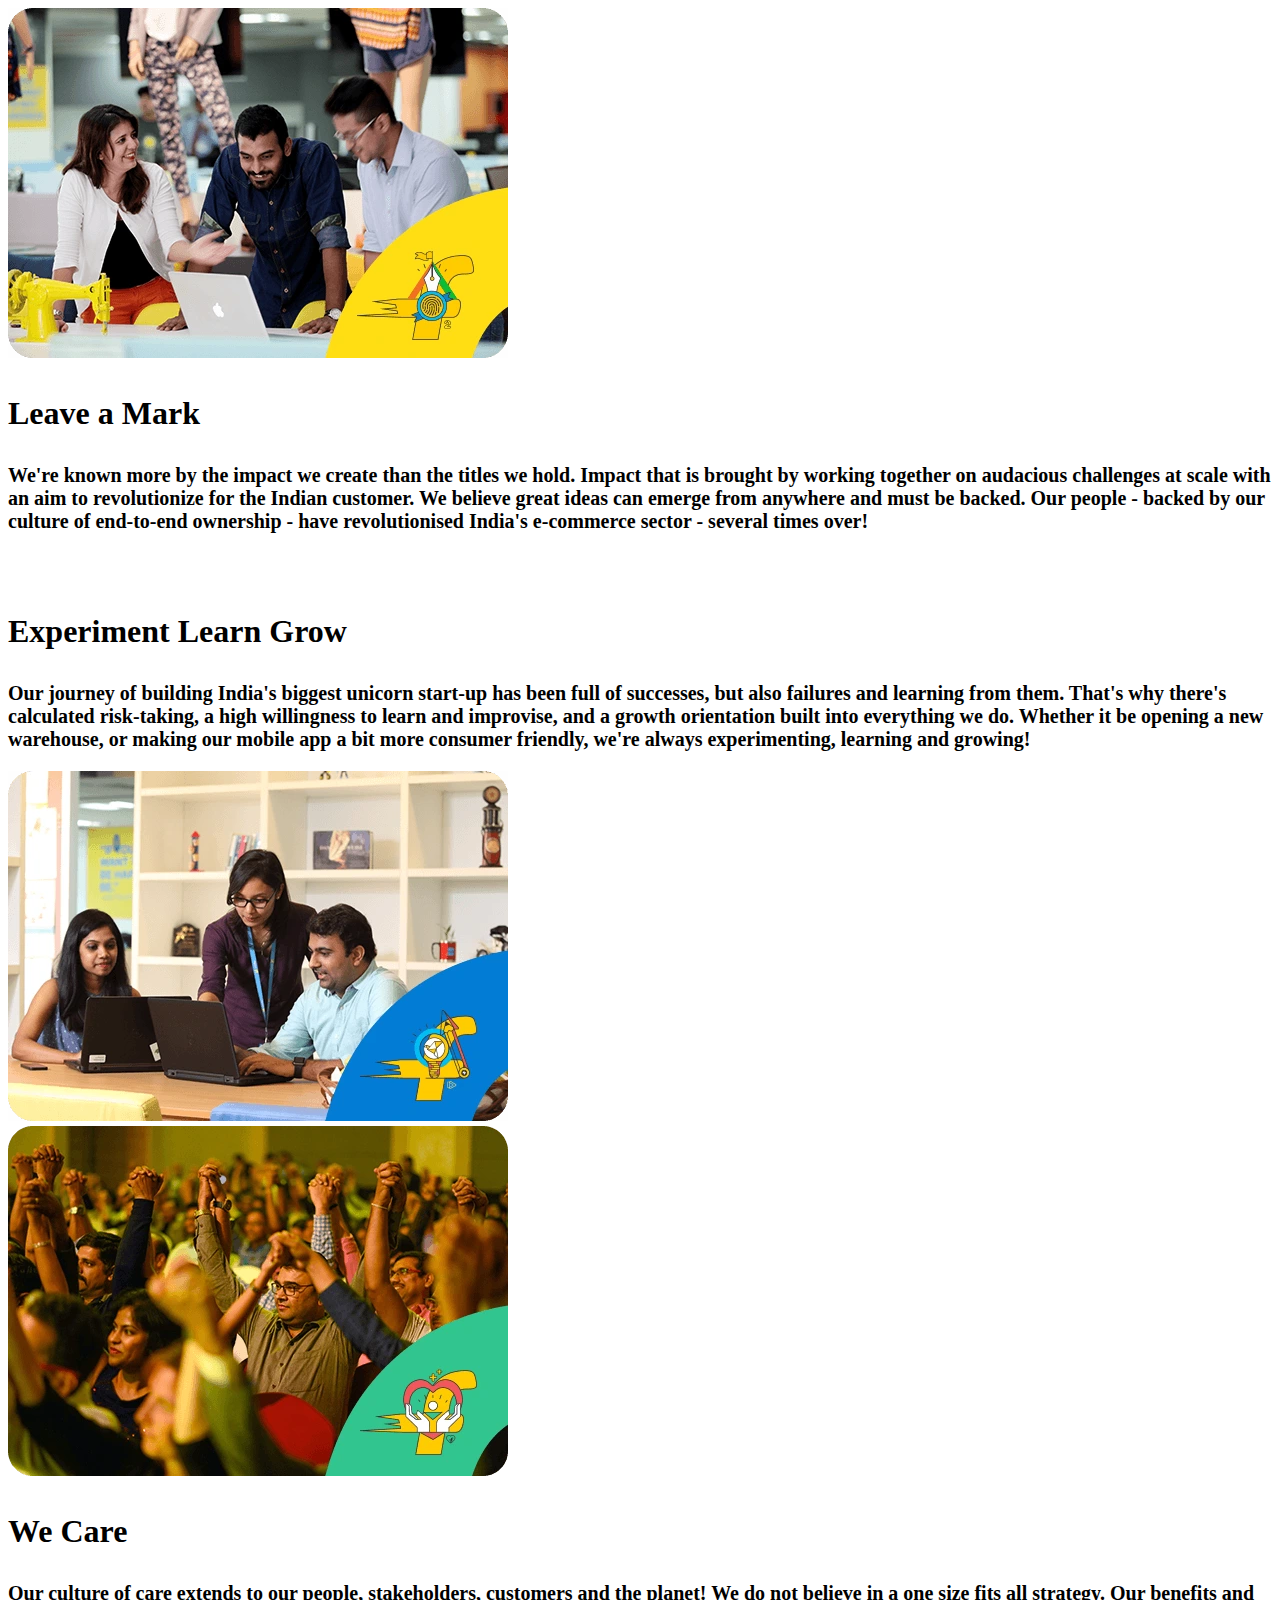
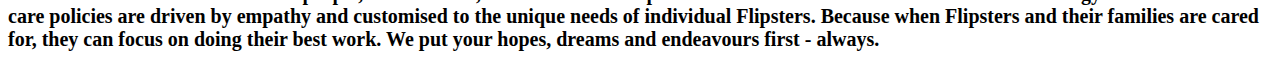
<file: about.html>
<!doctype html>
<html lang="en">

<head>
    <!-- Required meta tags -->
    <meta charset="utf-8">
    <meta name="viewport" content="width=device-width, initial-scale=1">

    <!-- Bootstrap CSS -->
    <link href="https://cdn.jsdelivr.net/npm/bootstrap@5.0.2/dist/css/bootstrap.min.css" rel="stylesheet"
        integrity="sha384-EVSTQN3/azprG1Anm3QDgpJLIm9Nao0Yz1ztcQTwFspd3yD65VohhpuuCOmLASjC" crossorigin="anonymous">
        <link rel="stylesheet" href="style.css">
    <title>About Page |</title>
</head>

<body>
    <div class="container">
        <div class="row my-5">
            <div class="col">
                <img src="img/about1.webp" alt="">
            </div>
            <div class="col-sm-6">
                <p class="aboutHead">Leave a Mark</p>
                <p class="mt-4 aboutText" style="font-weight: 800px;">We're known more by the impact we create
                    than the titles we hold. Impact that is brought by
                    working together on audacious challenges at scale
                    with an aim to revolutionize for the Indian customer.
                    We believe great ideas can emerge from anywhere
                    and must be backed. Our people - backed by our
                    culture of end-to-end ownership - have revolutionised
                    India's e-commerce sector - several times over!</p>
            </div>
            <div class="col-sm-1"></div>
        </div>

        <div class="row aboutRow2">
            <div class="col-sm-6">
                <p class="aboutHead">Experiment Learn Grow</p>
                <p class="mt-4 aboutText" style="font-weight: 800px;">Our journey of building India's biggest unicorn
                    start-up has been full of successes, but also failures
                    and learning from them. That's why there's calculated
                    risk-taking, a high willingness to learn and improvise,
                    and a growth orientation built into everything we do.
                    Whether it be opening a new warehouse, or making
                    our mobile app a bit more consumer friendly, we're
                    always experimenting, learning and growing!</p>
            </div>
            <div class="col">
                <img src="img/about2.webp" alt="">
            </div>
            <div class="col-sm-1"></div>
        </div>
        <div class="row my-5">
            <div class="col">
                <img src="img/about3.webp" alt="">
            </div>
            <div class="col-sm-6">
                <p class="aboutHead">We Care</p>
                <p class="mt-4 aboutText" style="font-weight: 800px;">Our culture of care extends to our people,
                    stakeholders, customers and the planet! We do not
                    believe in a one size fits all strategy. Our benefits and
                    care policies are driven by empathy and customised
                    to the unique needs of individual Flipsters. Because
                    when Flipsters and their families are cared for, they
                    can focus on doing their best work. We put your
                    hopes, dreams and endeavours first - always.
                </p>
            </div>
            <div class="col-sm-1"></div>
        </div>
    </div>



    <script src="https://cdn.jsdelivr.net/npm/bootstrap@5.0.2/dist/js/bootstrap.bundle.min.js"
        integrity="sha384-MrcW6ZMFYlzcLA8Nl+NtUVF0sA7MsXsP1UyJoMp4YLEuNSfAP+JcXn/tWtIaxVXM"
        crossorigin="anonymous"></script>

    <!-- Option 2: Separate Popper and Bootstrap JS -->
    <!--
    <script src="https://cdn.jsdelivr.net/npm/@popperjs/core@2.9.2/dist/umd/popper.min.js" integrity="sha384-IQsoLXl5PILFhosVNubq5LC7Qb9DXgDA9i+tQ8Zj3iwWAwPtgFTxbJ8NT4GN1R8p" crossorigin="anonymous"></script>
    <script src="https://cdn.jsdelivr.net/npm/bootstrap@5.0.2/dist/js/bootstrap.min.js" integrity="sha384-cVKIPhGWiC2Al4u+LWgxfKTRIcfu0JTxR+EQDz/bgldoEyl4H0zUF0QKbrJ0EcQF" crossorigin="anonymous"></script>
    -->
</body>

</html>
</file>
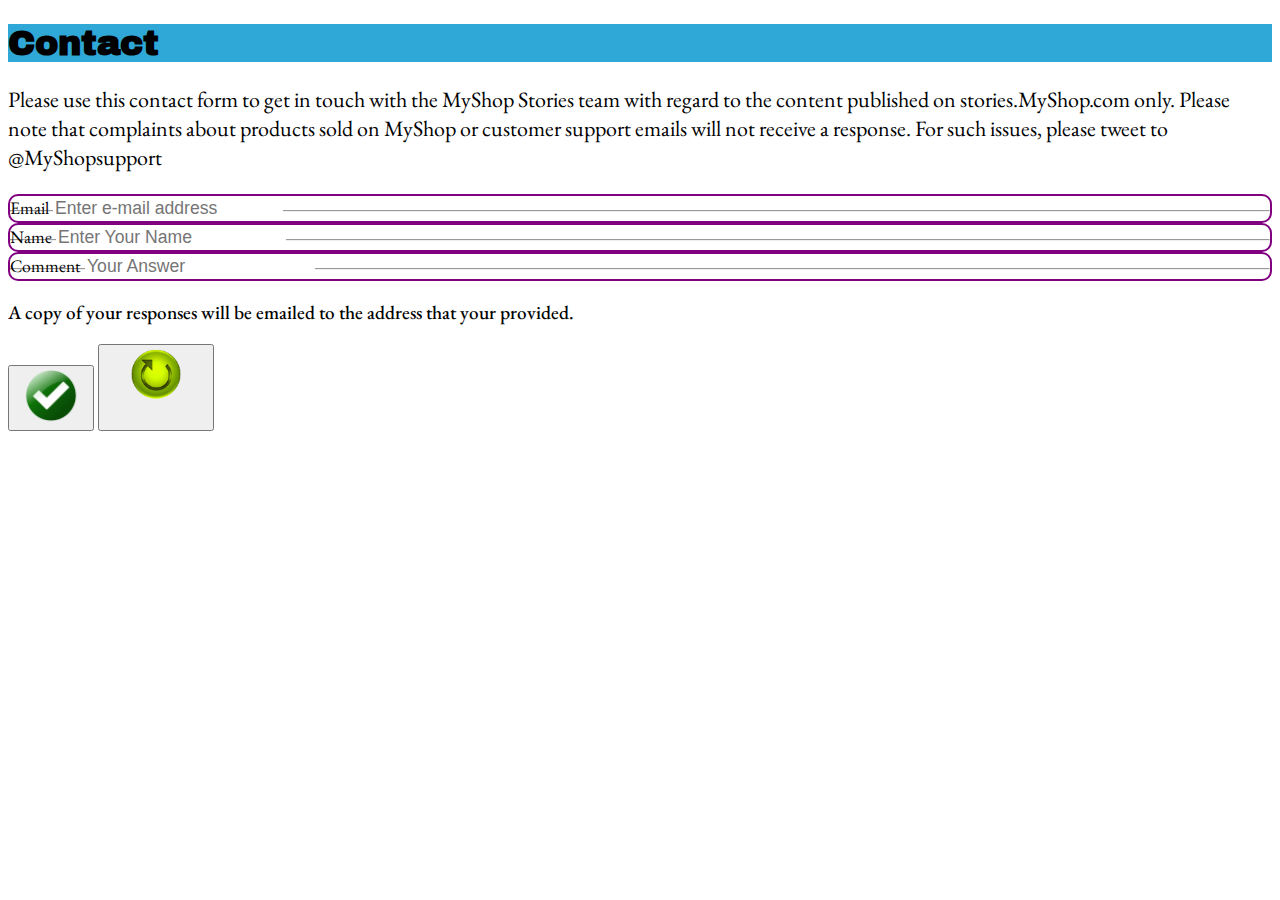
<file: contact.html>
<!doctype html>
<html lang="en">

<head>
    <!-- Required meta tags -->
    <meta charset="utf-8">
    <meta name="viewport" content="width=device-width, initial-scale=1">

    <!-- Bootstrap CSS -->
    <link href="https://cdn.jsdelivr.net/npm/bootstrap@5.0.2/dist/css/bootstrap.min.css" rel="stylesheet"
        integrity="sha384-EVSTQN3/azprG1Anm3QDgpJLIm9Nao0Yz1ztcQTwFspd3yD65VohhpuuCOmLASjC" crossorigin="anonymous">
    <link rel="stylesheet" href="style.css">
    <link
        href="https://fonts.googleapis.com/css2?family=Archivo+Black&family=Crete+Round&family=EB+Garamond&family=Frank+Ruhl+Libre:wght@300&family=Great+Vibes&family=Lobster&family=Niconne&family=Noto+Serif+Georgian:wght@600&family=Oleo+Script+Swash+Caps&family=Roboto+Slab&display=swap"
        rel="stylesheet">
    <title>Contact Page !</title>
</head>

<body>
    <div class="container-fluid">
        <div class="contactHead">
            <h1 class="p-4 text-center text-light">Contact</h1>
        </div>
        <div class="container">
            <p class="contactText">Please use this contact form to get in touch with the MyShop Stories team with
                regard to the content
                published on stories.MyShop.com only. Please note that complaints about products sold on MyShop or
                customer support emails will not receive a response. For such issues, please tweet to @MyShopsupport
            </p>
        </div>

        <div class="container">
            <div class="row">
                <!-- <div class="col-sm-3"></div> -->
                <!-- <div class="col-sm-6"> -->

                <form class="row g-3 needs-validation" novalidate>
                    <div class="col-sm-3"></div>
                    <div class="col-sm-6">
                        <div class="mb-3 p-4 formBox">
                            <label for="validationCustom02" class="form-label">Email</label>
                            <input type="email" class="form-control py-3 email_input" id="validationCustom02" value=""
                                required placeholder="Enter e-mail address" style="border: none;">
                            <hr style="margin-top: -10px;">
                            <!-- <div class="valid-feedback"></div> -->
                        </div>

                        <div class="mb-3 p-4 formBox">
                            <label for="validationCustom02" class="form-label">Name</label>
                            <input type="text" class="form-control py-3 email_input" id="validationCustom02" value=""
                                required placeholder="Enter Your Name" style="border: none;">
                            <hr style="margin-top: -10px;">
                            <!-- <div class="valid-feedback"></div> -->
                        </div>

                        <div class="mb-3 p-4 formBox">
                            <label for="validationCustom02" class="form-label">Comment</label>
                            <input type="text" class="form-control py-3 email_input" id="validationCustom02" value=""
                                required placeholder="Your Answer" style="border: none;">
                            <hr style="margin-top: -10px;">
                            <!-- <div class="valid-feedback"></div> -->
                        </div>

                        <p class="contactText2">A copy of your responses will be emailed to the address that your
                            provided.</p>
                        <button class="btn px-3 btnName" type="submit"><img src="img/submit.png" alt="" style="width: 70px; margin-top: 0px;" ></button>
                        <!-- <button class="btn btn-success px-3 btnName" type="submit">Submit</button> -->
                        <!-- <input class="btn btn-danger float-end px-4" type="reset" value="Reset"> -->
                        <button class="btn float-end px-3 btnName" type="reset"><img src="img/reset.png" alt="" style="width: 100px; margin-top: 0px;" ></button>
                    </div>
                </form>
                <!-- </div> -->
                <div class="col-sm-3"></div>
            </div>
        </div>


    </div>







    <br><br><br>

        <!-- Option 1: Bootstrap Bundle with Popper -->
        <script src="https://cdn.jsdelivr.net/npm/bootstrap@5.0.2/dist/js/bootstrap.bundle.min.js"
            integrity="sha384-MrcW6ZMFYlzcLA8Nl+NtUVF0sA7MsXsP1UyJoMp4YLEuNSfAP+JcXn/tWtIaxVXM"
            crossorigin="anonymous"></script>
            
        <!-- JavaScript Code of Form Validation -->
        <script>
            // Example starter JavaScript for disabling form submissions if there are invalid fields
            (function () {
                'use strict'

                // Fetch all the forms we want to apply custom Bootstrap validation styles to
                var forms = document.querySelectorAll('.needs-validation')

                // Loop over them and prevent submission
                Array.prototype.slice.call(forms)
                    .forEach(function (form) {
                        form.addEventListener('submit', function (event) {
                            if (!form.checkValidity()) {
                                event.preventDefault()
                                event.stopPropagation()
                            }

                            form.classList.add('was-validated')
                        }, false)
                    })
            })()
        </script>
</body>
</html>
</file>
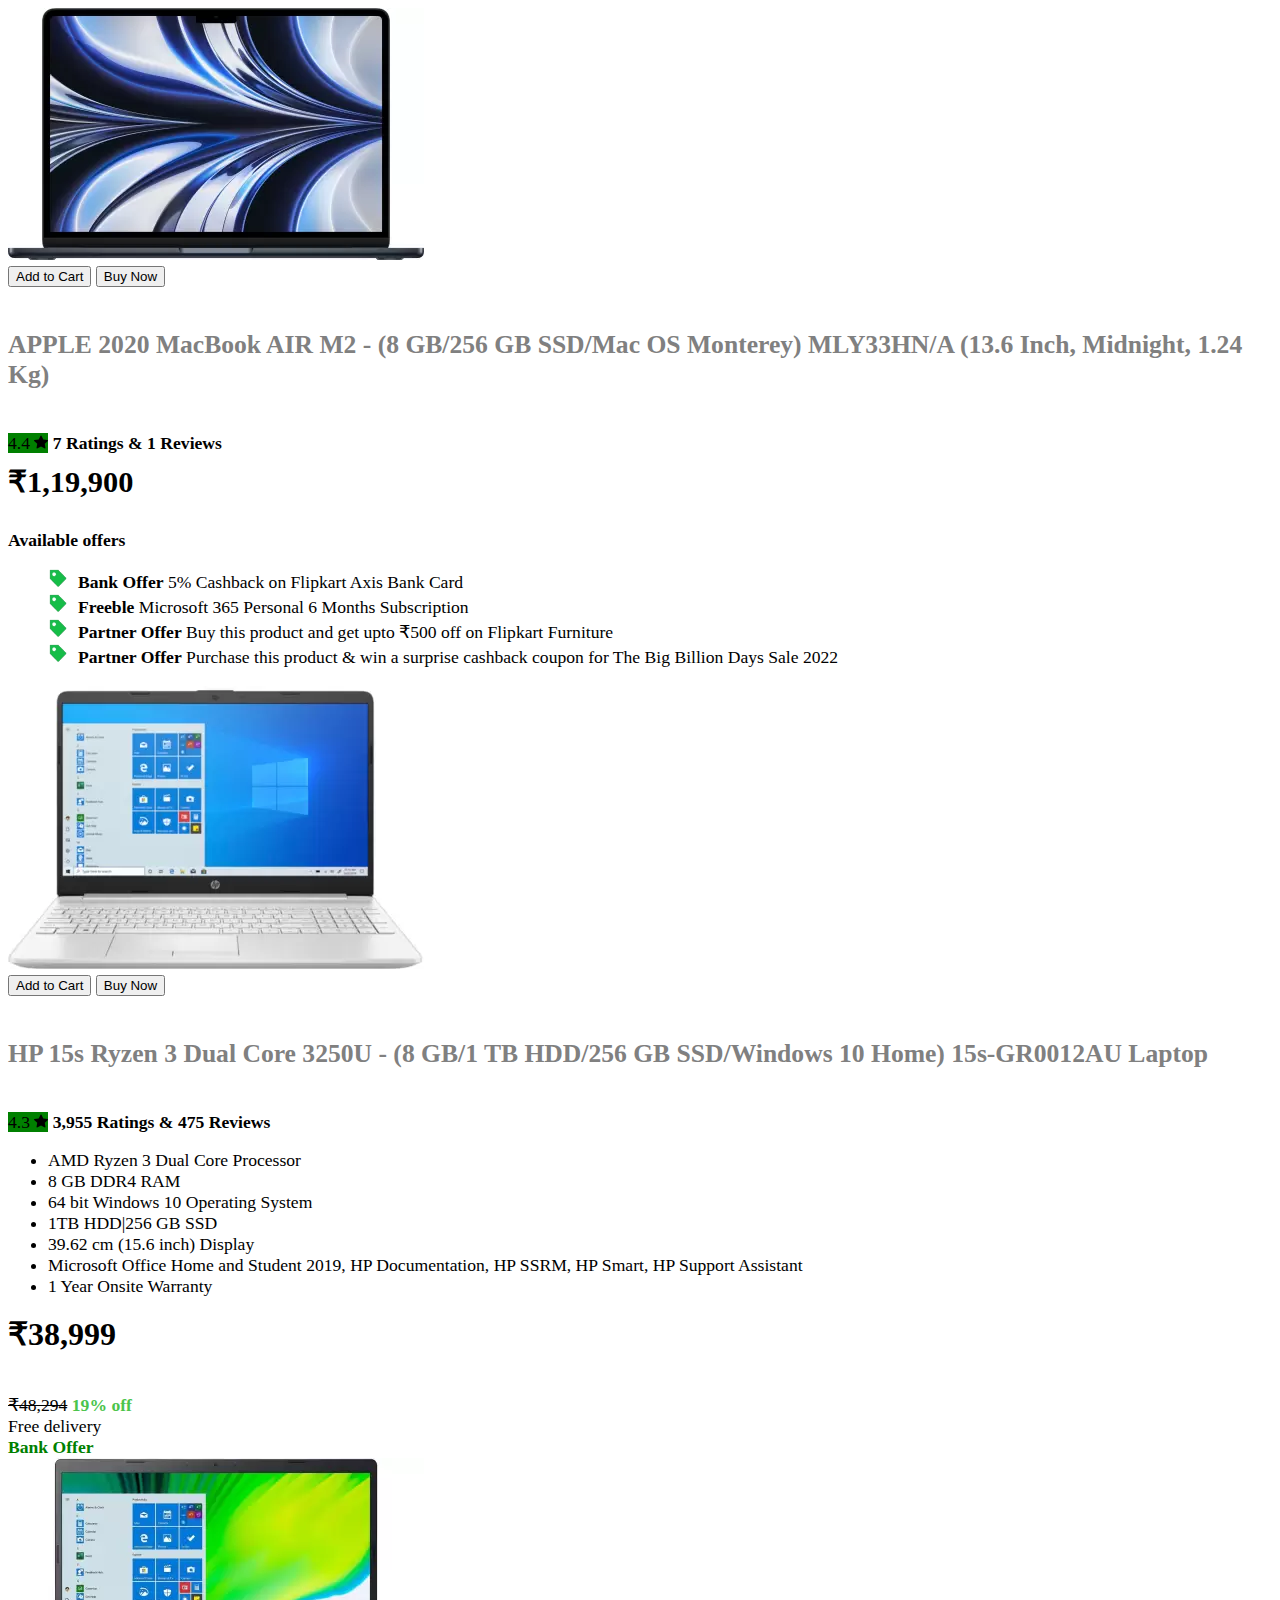
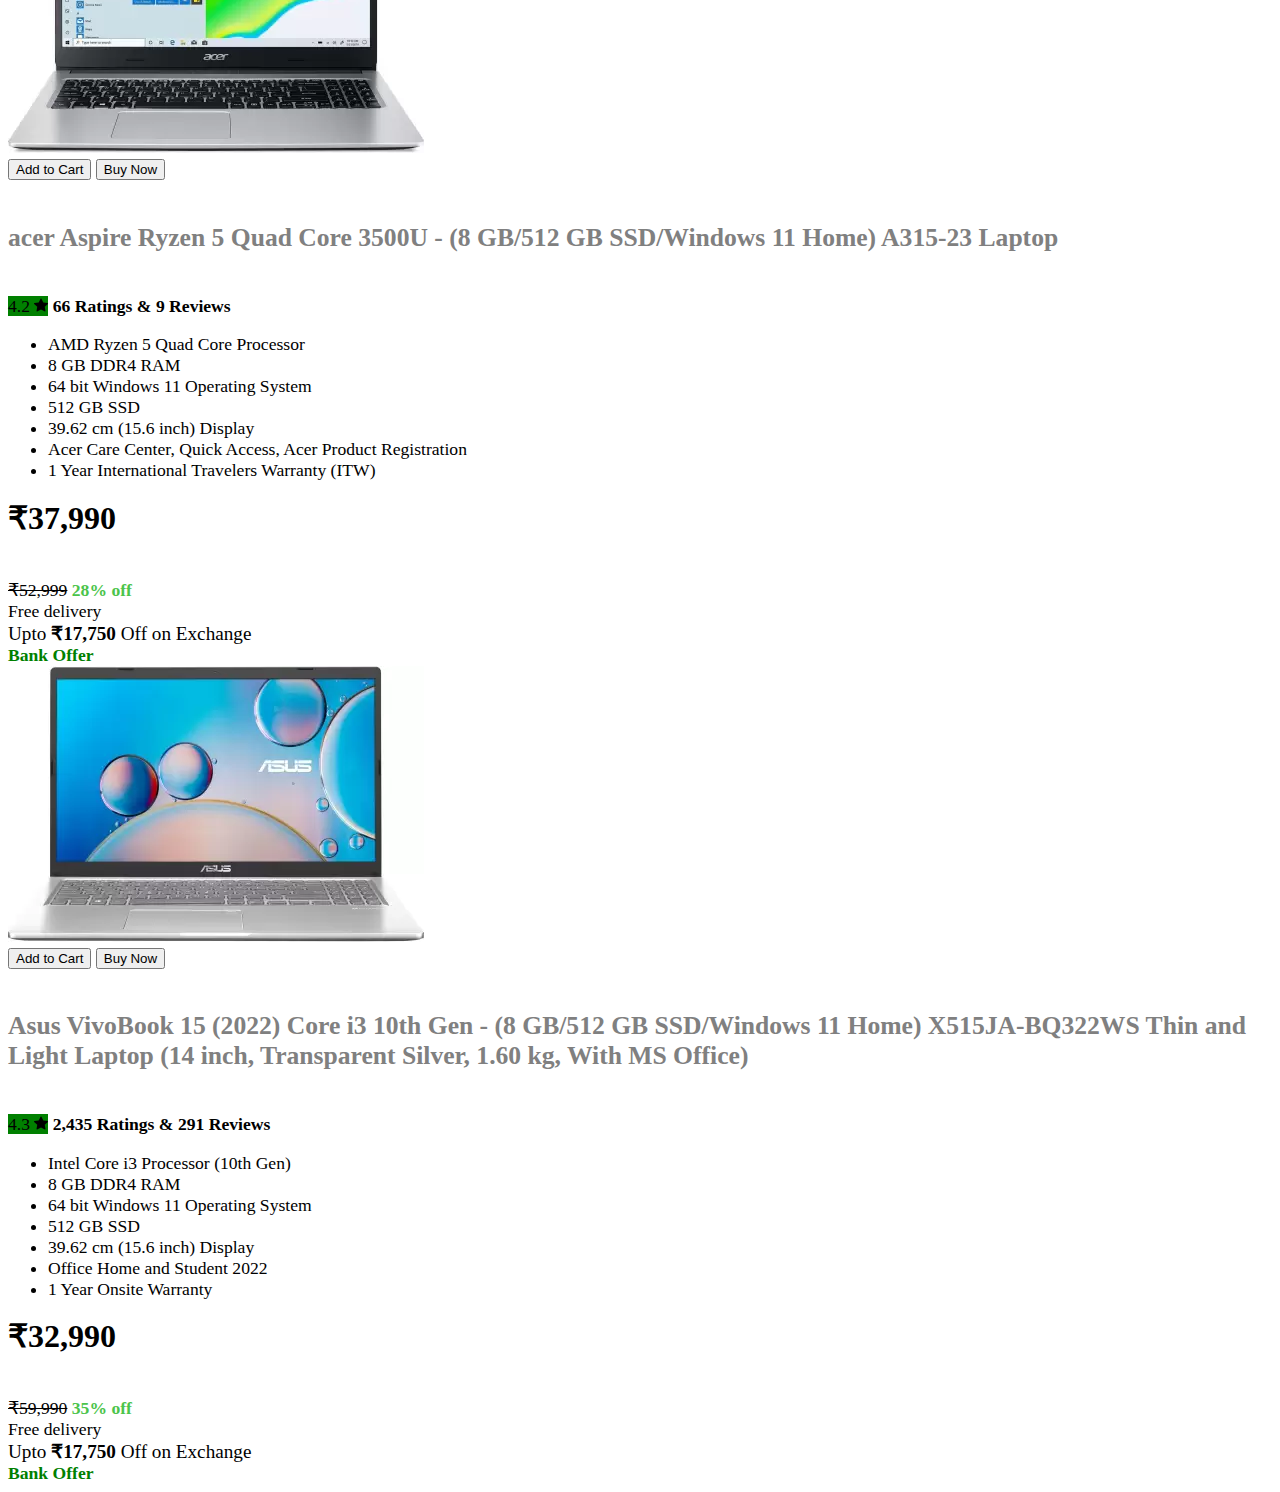
<file: laptop.html>
<!doctype html>
<html lang="en">
  <head>
    <!-- Required meta tags -->
    <meta charset="utf-8">
    <meta name="viewport" content="width=device-width, initial-scale=1">

    <!-- Bootstrap CSS -->
    <link href="https://cdn.jsdelivr.net/npm/bootstrap@5.0.2/dist/css/bootstrap.min.css" rel="stylesheet" integrity="sha384-EVSTQN3/azprG1Anm3QDgpJLIm9Nao0Yz1ztcQTwFspd3yD65VohhpuuCOmLASjC" crossorigin="anonymous">
    <link rel="stylesheet" href="style.css">
    <title>Laptop Price |</title>
  </head>
  <body>
    <div class="container py-5">
        <div class="row">
            <div class="col">
                <img src="img/laptop1.webp" alt="" class="img-fluid">
                <div class="">
                    <button type="button" class="btn btn-lg mt-5 me-1 fw-bold border border-warning border-2">Add to Cart</button>  
                    <button type="button" class="btn btn-warning btn-lg mt-5 fw-bold">Buy Now</button>
                </div>
            </div>
            <div class="col-sm-9">
                <h5 class="card-title text-primary py-1">APPLE 2020 MacBook AIR M2 - (8 GB/256 GB SSD/Mac OS Monterey) MLY33HN/A (13.6 Inch, Midnight, 1.24 Kg)</h5>
                <span style="background-color: green;" class="p-1 px-1 text-light fw-bold rounded-3">4.4 <svg xmlns="http://www.w3.org/2000/svg" width="14" height="14" fill="currentColor" class="bi bi-star-fill mb-1" viewBox="0 0 16 16">
                    <path d="M3.612 15.443c-.386.198-.824-.149-.746-.592l.83-4.73L.173 6.765c-.329-.314-.158-.888.283-.95l4.898-.696L7.538.792c.197-.39.73-.39.927 0l2.184 4.327 4.898.696c.441.062.612.636.282.95l-3.522 3.356.83 4.73c.078.443-.36.79-.746.592L8 13.187l-4.389 2.256z"/>
                </svg></span>
                <span class="px-2 text-muted"><b>7 Ratings & 1 Reviews</b></span><br>
                <p style="font-weight: bold; font-size: 1.9rem; margin-top: 10px; margin-right: 7px;">₹1,19,900 </p>               
                <p style="font-weight: bold;">Available offers</p>
                <ul class="mt-3" style="list-style-type: none;">
                    <li><img src="img/crt.webp" alt="" width="20px" class="py-1" style="margin-right: 10px;"><b>Bank Offer</b> 5% Cashback on Flipkart Axis Bank Card</li>
                    <li><img src="img/crt.webp" alt="" width="20px" class="py-1" style="margin-right: 10px;"><b>Freeble</b> Microsoft 365 Personal 6 Months Subscription</li>
                    <li><img src="img/crt.webp" alt="" width="20px" class="py-1" style="margin-right: 10px;"><b>Partner Offer</b> Buy this product and get upto ₹500 off on Flipkart Furniture</li>
                    <li><img src="img/crt.webp" alt="" width="20px" class="py-1" style="margin-right: 10px;"><b>Partner Offer</b> Purchase this product & win a surprise cashback coupon for The Big Billion Days Sale 2022</li>
                </ul>
            </div>
        </div>
    </div>

    <div class="container py-5">
        <div class="row">
            <div class="col">
                <img src="img/laptop2.webp" alt="" class="img-fluid">
                <div class="">
                    <button type="button" class="btn btn-lg mt-5 me-1 fw-bold border border-warning border-2">Add to Cart</button>  
                    <button type="button" class="btn btn-warning btn-lg mt-5 fw-bold">Buy Now</button>
                </div>
            </div>
            <div class="col-sm-6">
                <h5 class="card-title text-primary py-1">HP 15s Ryzen 3 Dual Core 3250U - (8 GB/1 TB HDD/256 GB SSD/Windows 10 Home) 15s-GR0012AU Laptop</h5>
                <span style="background-color: green;" class="p-1 px-1 text-light fw-bold rounded-3">4.3 <svg xmlns="http://www.w3.org/2000/svg" width="14" height="14" fill="currentColor" class="bi bi-star-fill mb-1" viewBox="0 0 16 16">
                    <path d="M3.612 15.443c-.386.198-.824-.149-.746-.592l.83-4.73L.173 6.765c-.329-.314-.158-.888.283-.95l4.898-.696L7.538.792c.197-.39.73-.39.927 0l2.184 4.327 4.898.696c.441.062.612.636.282.95l-3.522 3.356.83 4.73c.078.443-.36.79-.746.592L8 13.187l-4.389 2.256z"/>
                </svg></span>
                <span class="px-2 text-muted"><b>3,955 Ratings & 475 Reviews</b></span><br>
                <ul class="mt-3">
                    <li>AMD Ryzen 3 Dual Core Processor</li>
                    <li>8 GB DDR4 RAM</li>
                    <li>64 bit Windows 10 Operating System</li>
                    <li>1TB HDD|256 GB SSD</li>
                    <li>39.62 cm (15.6 inch) Display</li>
                    <li>Microsoft Office Home and Student 2019, HP Documentation, HP SSRM, HP Smart, HP Support Assistant</li>
                    <li>1 Year Onsite Warranty</li>
                </ul>
            </div>
            <div class="col-md">
                <!-- <h1>₹38,999</h1> -->
                <h4 style="font-weight: bold; font-size: 2rem; margin-top: 0px; margin-right: 7px;">₹38,999</h4>               
                <span><strike>₹48,294</strike> <span style="color: rgb(75, 196, 75); font-weight: bold;"> 19% off</span></span> <br>
                <span>Free delivery</span><br>
                <span style="color: green; font-weight: bold; font-size: 1.1rem;">Bank Offer</span>
            </div>
        </div>
    </div>

    <div class="container py-5">
        <div class="row">
            <div class="col">
                <img src="img/laptop3.webp" alt="" class="img-fluid">
                <div class="">
                    <button type="button" class="btn btn-lg mt-5 me-1 fw-bold border border-warning border-2">Add to Cart</button>  
                    <button type="button" class="btn btn-warning btn-lg mt-5 fw-bold">Buy Now</button>
                </div>
            </div>
            <div class="col-sm-6">
                <h5 class="card-title text-primary py-1">acer Aspire Ryzen 5 Quad Core 3500U - (8 GB/512 GB SSD/Windows 11 Home) A315-23 Laptop</h5>
                <span style="background-color: green;" class="p-1 px-1 text-light fw-bold rounded-3">4.2 <svg xmlns="http://www.w3.org/2000/svg" width="14" height="14" fill="currentColor" class="bi bi-star-fill mb-1" viewBox="0 0 16 16">
                    <path d="M3.612 15.443c-.386.198-.824-.149-.746-.592l.83-4.73L.173 6.765c-.329-.314-.158-.888.283-.95l4.898-.696L7.538.792c.197-.39.73-.39.927 0l2.184 4.327 4.898.696c.441.062.612.636.282.95l-3.522 3.356.83 4.73c.078.443-.36.79-.746.592L8 13.187l-4.389 2.256z"/>
                </svg></span>
                <span class="px-2 text-muted"><b>66 Ratings & 9 Reviews</b></span><br>
                <ul class="mt-3">
                    <li>AMD Ryzen 5 Quad Core Processor</li>
                    <li>8 GB DDR4 RAM</li>
                    <li>64 bit Windows 11 Operating System</li>
                    <li>512 GB SSD</li>
                    <li>39.62 cm (15.6 inch) Display</li>
                    <li>Acer Care Center, Quick Access, Acer Product Registration</li>
                    <li>1 Year International Travelers Warranty (ITW)</li>
                </ul>
            </div>
            <div class="col">
                <h4 style="font-weight: bold; font-size: 2rem; margin-top: 0px; margin-right: 7px;">₹37,990</h4>               
                <span><strike>₹52,999</strike> <span style="color: rgb(75, 196, 75); font-weight: bold;"> 28% off</span></span> <br>
                <span>Free delivery</span><br>
                <span class="lead" style="font-size: 1.2rem;">Upto <span style="font-weight: bold;">₹17,750</span> Off on Exchange</span><br>
                <span style="color: green; font-weight: bold;">Bank Offer</span>
            </div>
        </div>
    </div>
    <div class="container py-5">
        <div class="row">
            <div class="col">
                <img src="img/laptop4.webp" alt="" class="img-fluid">
                <div class="">
                    <button type="button" class="btn btn-lg mt-5 me-1 fw-bold border border-warning border-2">Add to Cart</button>  
                    <button type="button" class="btn btn-warning btn-lg mt-5 fw-bold">Buy Now</button>
                </div>
            </div>
            <div class="col-sm-6">
                <h5 class="card-title text-primary py-1">Asus VivoBook 15 (2022) Core i3 10th Gen - (8 GB/512 GB SSD/Windows 11 Home) X515JA-BQ322WS Thin and Light Laptop  (14 inch, Transparent Silver, 1.60 kg, With MS Office) </h5>
                <span style="background-color: green;" class="p-1 px-1 text-light fw-bold rounded-3">4.3 <svg xmlns="http://www.w3.org/2000/svg" width="14" height="14" fill="currentColor" class="bi bi-star-fill mb-1" viewBox="0 0 16 16">
                    <path d="M3.612 15.443c-.386.198-.824-.149-.746-.592l.83-4.73L.173 6.765c-.329-.314-.158-.888.283-.95l4.898-.696L7.538.792c.197-.39.73-.39.927 0l2.184 4.327 4.898.696c.441.062.612.636.282.95l-3.522 3.356.83 4.73c.078.443-.36.79-.746.592L8 13.187l-4.389 2.256z"/>
                </svg></span>
                <span class="px-2 text-muted"><b>2,435 Ratings & 291 Reviews</b></span><br>
                <ul class="mt-3">
                    <li>Intel Core i3 Processor (10th Gen)</li>
                    <li>8 GB DDR4 RAM</li>
                    <li>64 bit Windows 11 Operating System</li>
                    <li>512 GB SSD</li>
                    <li>39.62 cm (15.6 inch) Display</li>
                    <li>Office Home and Student 2022</li>
                    <li>1 Year Onsite Warranty</li>
                </ul>
            </div>
            <div class="col">
                <h4 style="font-weight: bold; font-size: 2rem; margin-top: 0px; margin-right: 7px;">₹32,990</h4>               
                <span><strike>₹59,990</strike> <span style="color: rgb(75, 196, 75); font-weight: bold;"> 35% off</span></span> <br>
                <span>Free delivery</span><br>
                <span class="lead" style="font-size: 1.2rem;">Upto <span style="font-weight: bold;">₹17,750</span> Off on Exchange</span><br>
                <span style="color: green; font-weight: bold;">Bank Offer</span>
            </div>
        </div>
    </div>
    <!-- Option 1: Bootstrap Bundle with Popper -->
    <script src="https://cdn.jsdelivr.net/npm/bootstrap@5.0.2/dist/js/bootstrap.bundle.min.js" integrity="sha384-MrcW6ZMFYlzcLA8Nl+NtUVF0sA7MsXsP1UyJoMp4YLEuNSfAP+JcXn/tWtIaxVXM" crossorigin="anonymous"></script>
  </body>
</html>
</file>
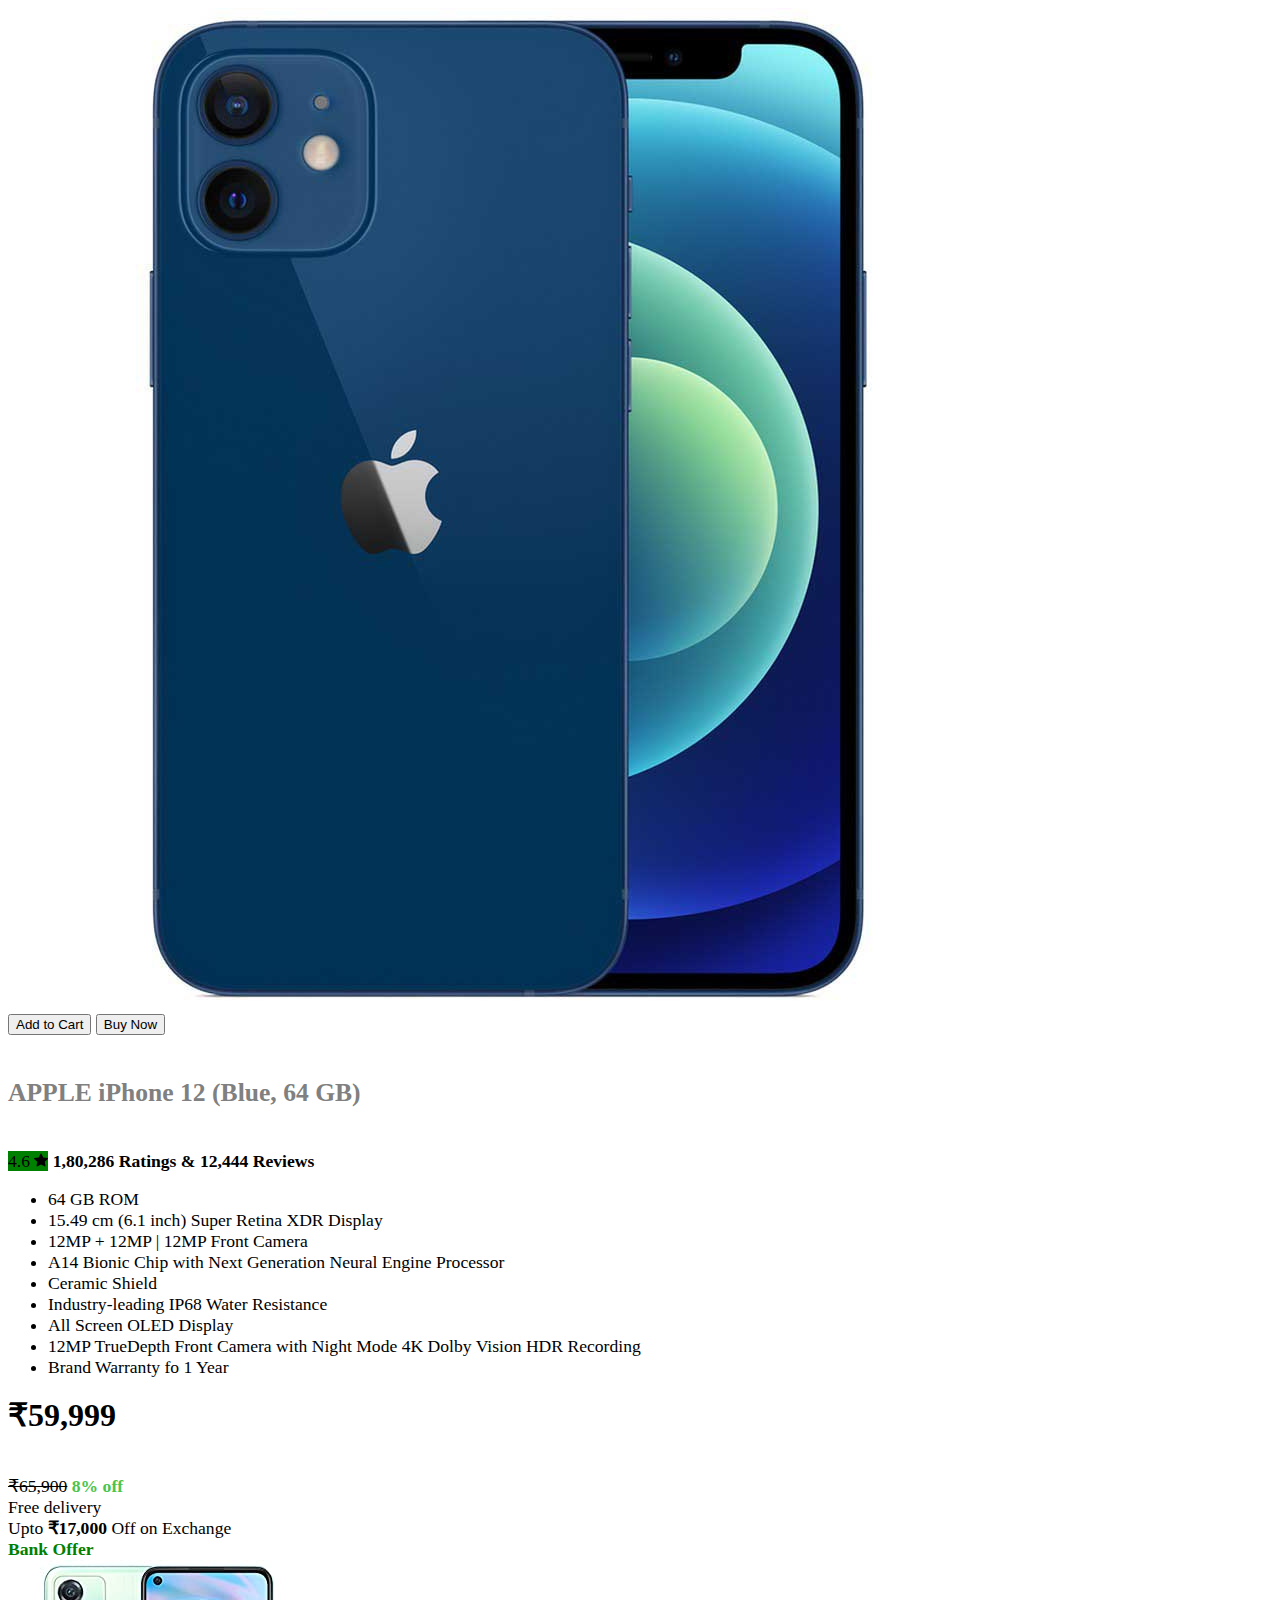
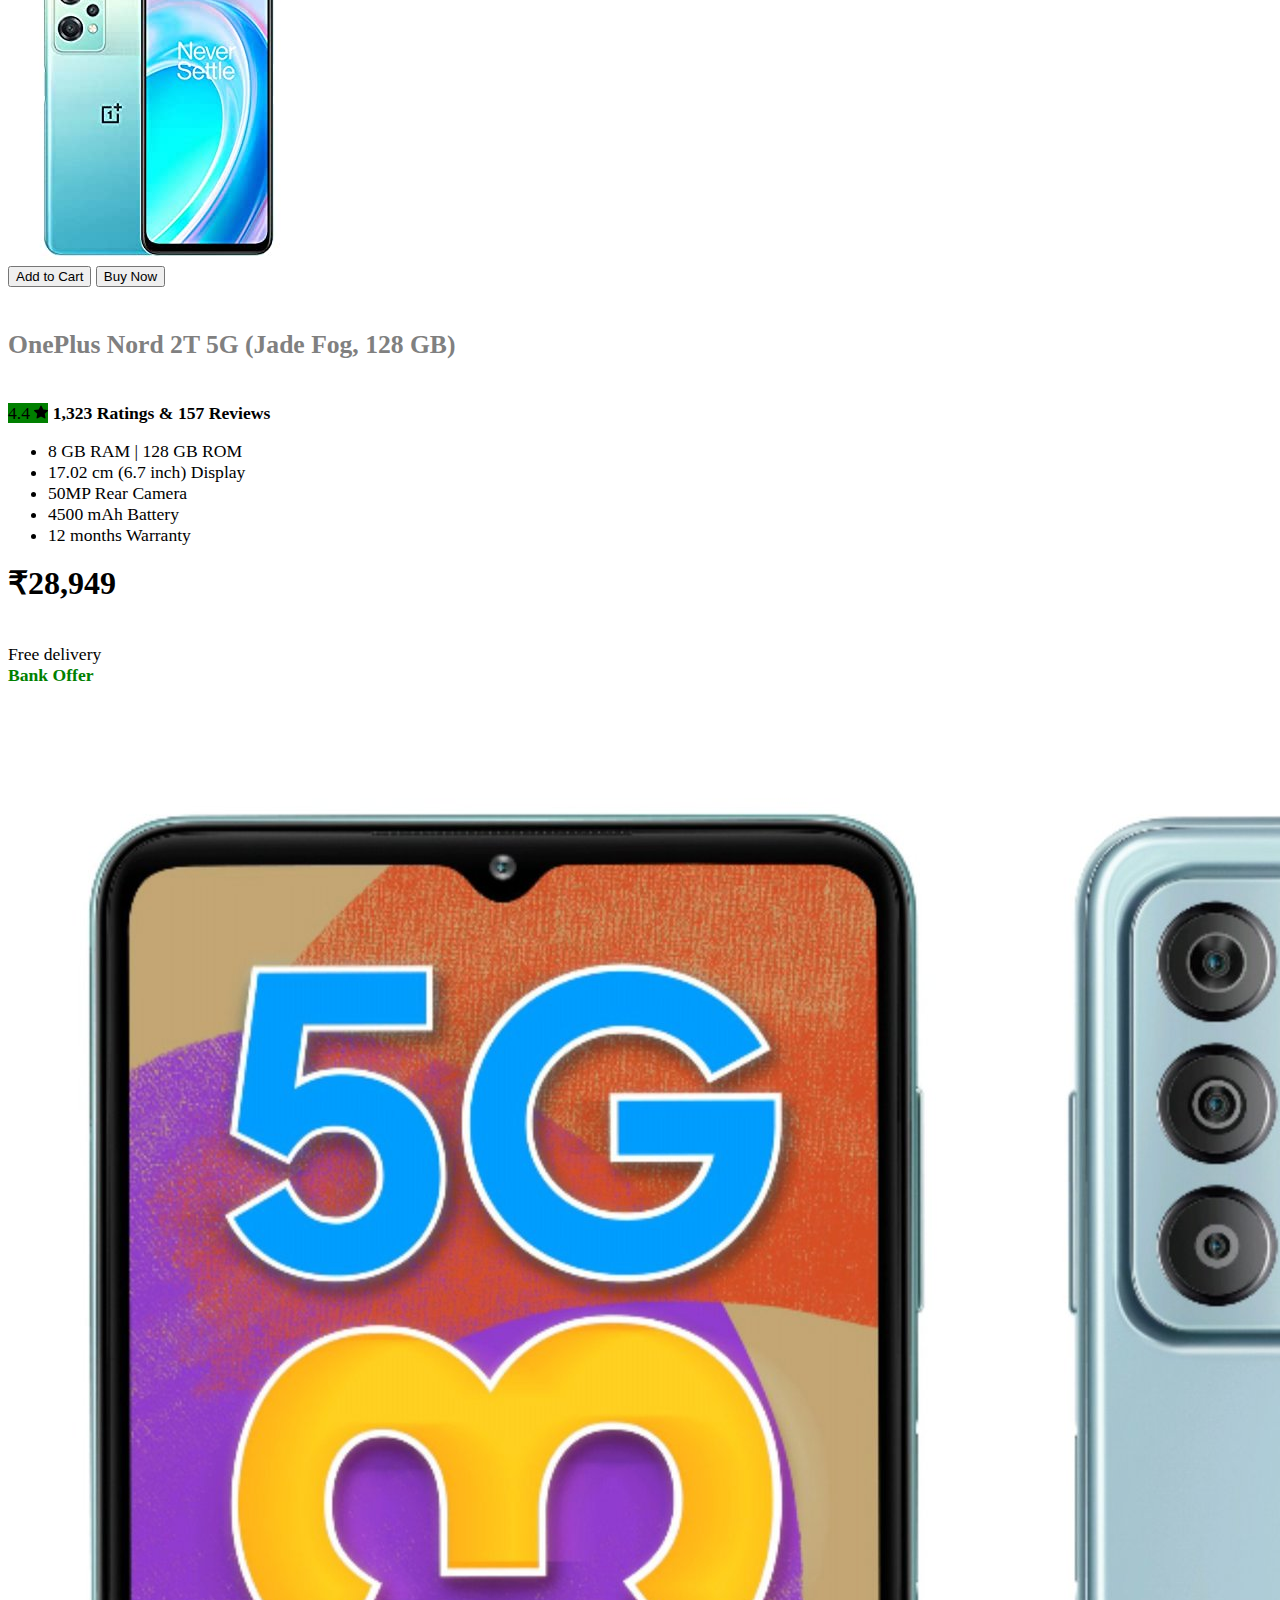
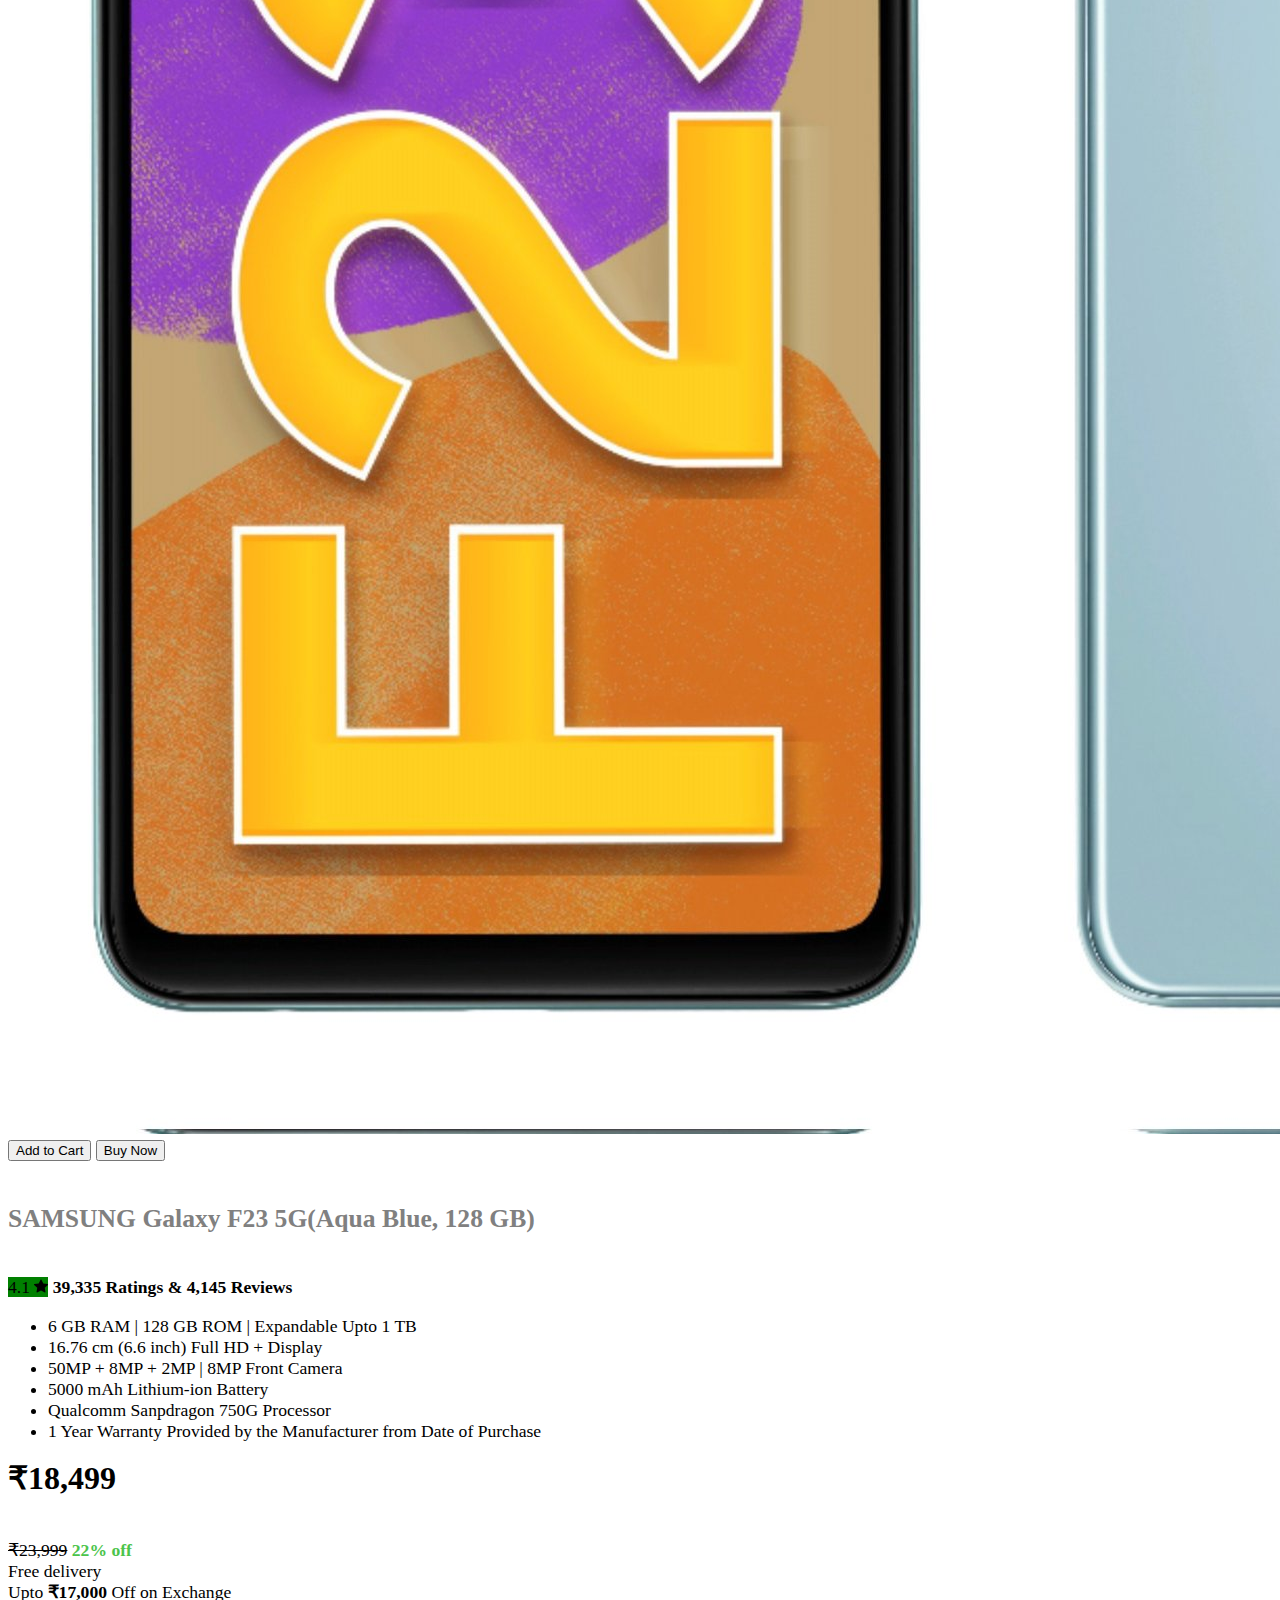
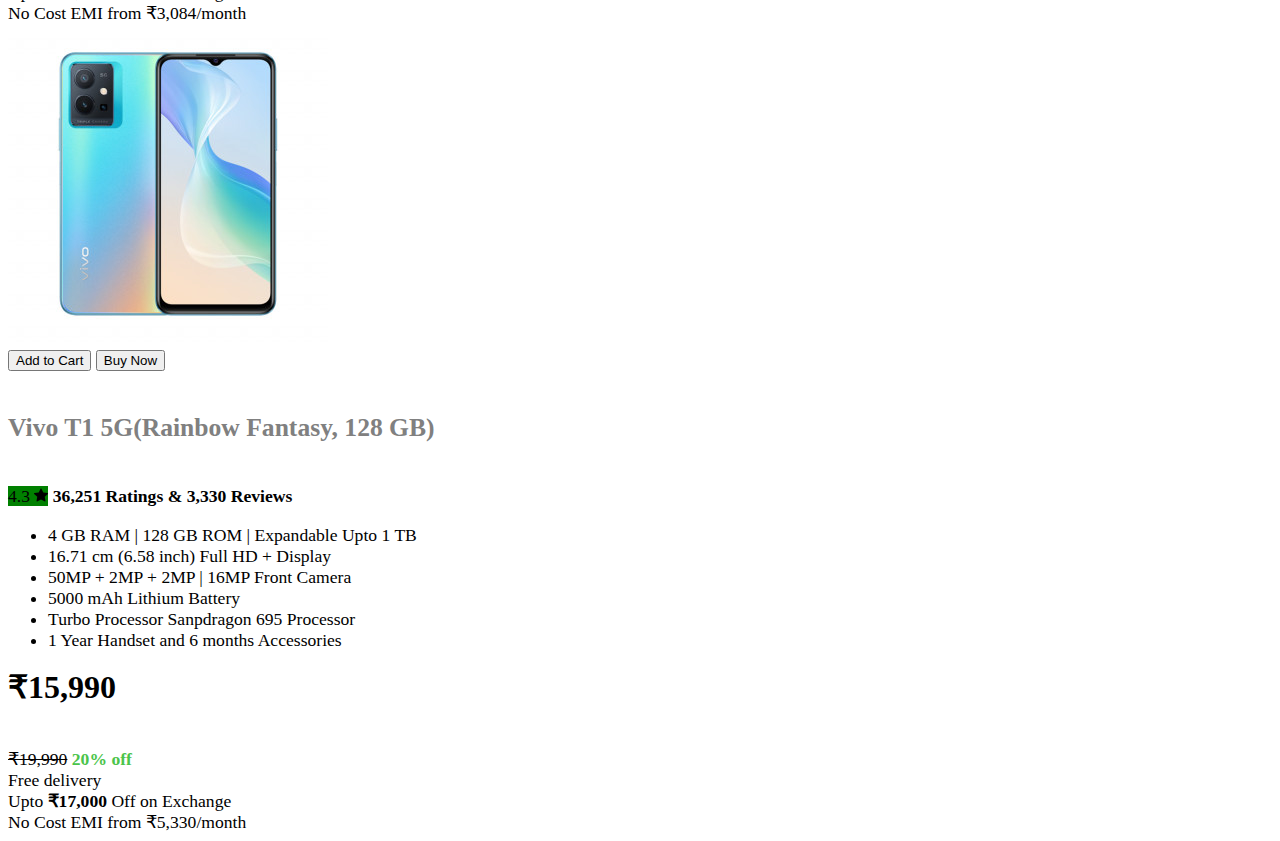
<file: mobile.html>
<!doctype html>
<html lang="en">
  <head>
    <!-- Required meta tags -->
    <meta charset="utf-8">
    <meta name="viewport" content="width=device-width, initial-scale=1">

    <!-- Bootstrap CSS -->
    <link href="https://cdn.jsdelivr.net/npm/bootstrap@5.0.2/dist/css/bootstrap.min.css" rel="stylesheet" integrity="sha384-EVSTQN3/azprG1Anm3QDgpJLIm9Nao0Yz1ztcQTwFspd3yD65VohhpuuCOmLASjC" crossorigin="anonymous">
    <link rel="stylesheet" href="style.css">
    <title>Mobile Price |</title>
  </head>
  <body>
    <!-- <h1>Hello, world!</h1> -->
    <div class="container py-5">
        <div class="row">
            <div class="col-sm-3">
                <img src="img/iPhone.jpg" alt="" class="img-fluid">
                <div class="">
                    <button type="button" class="btn btn-lg mt-5 me-1 fw-bold border border-warning border-2">Add to Cart</button>  
                    <button type="button" class="btn btn-warning btn-lg mt-5 fw-bold">Buy Now</button>
                </div>
            </div>
            <div class="col-md-5 px-4">
                <h5 class="card-title text-primary">APPLE iPhone 12 (Blue, 64 GB)</h5>
                <span style="background-color: green;" class="p-1 px-2 text-light fw-bold rounded-3">4.6 <svg xmlns="http://www.w3.org/2000/svg" width="14" height="14" fill="currentColor" class="bi bi-star-fill mb-1" viewBox="0 0 16 16">
                    <path d="M3.612 15.443c-.386.198-.824-.149-.746-.592l.83-4.73L.173 6.765c-.329-.314-.158-.888.283-.95l4.898-.696L7.538.792c.197-.39.73-.39.927 0l2.184 4.327 4.898.696c.441.062.612.636.282.95l-3.522 3.356.83 4.73c.078.443-.36.79-.746.592L8 13.187l-4.389 2.256z"/>
                  </svg></span>
                <span class="px-2 text-muted"><b>1,80,286 Ratings & 12,444 Reviews</b></span><br>
                <ul class="mt-3">
                    <li>64 GB ROM</li>
                    <li>15.49 cm (6.1 inch) Super Retina XDR Display</li>
                    <li>12MP + 12MP | 12MP Front Camera</li>
                    <li>A14 Bionic Chip with Next Generation Neural Engine Processor</li>
                    <li>Ceramic Shield</li>
                    <li>Industry-leading IP68 Water Resistance</li>
                    <li>All Screen OLED Display</li>
                    <li>12MP TrueDepth Front Camera with Night Mode 4K Dolby Vision HDR Recording</li>
                    <li>Brand Warranty fo 1 Year</li>
                </ul>
            </div>
            <div class="col-md-4 px-4">
                <!-- <h1>₹59,999</h1> -->
                <h4 style="font-weight: bold; font-size: 2rem; margin-top: 0px; margin-right: 7px;">₹59,999</h4>               
                <!-- <span><strike>₹65,900</strike> 8% off</span> <br> -->
                <span><strike>₹65,900</strike><span style="color: rgb(75, 196, 75); font-weight: bold;"> 8% off</span></span> <br>
                <span>Free delivery</span><br>
                <span class="lead">Upto <b style="font-weight: bold;">₹17,000</b> Off on Exchange</span></br>
                <span style="color: green; font-weight: bold;">Bank Offer</span>
            </div>
        </div>
    </div>

    <div class="container py-5">
        <div class="row">
            <div class="col-sm-3">
                <img src="img/onePlus.jpg" alt="" class="img-fluid">
                <div class="">
                    <button type="button" class="btn btn-lg mt-5 me-1 fw-bold border border-warning border-2">Add to Cart</button>  
                    <button type="button" class="btn btn-warning btn-lg mt-5 fw-bold">Buy Now</button>
                </div>
            </div>
            <div class="col-md-5 px-4">
                <h5 class="card-title text-primary">OnePlus Nord 2T 5G (Jade Fog, 128 GB)</h5>
                <span style="background-color: green;" class="p-1 px-2 text-light fw-bold rounded-3">4.4 <svg xmlns="http://www.w3.org/2000/svg" width="14" height="14" fill="currentColor" class="bi bi-star-fill mb-1" viewBox="0 0 16 16">
                    <path d="M3.612 15.443c-.386.198-.824-.149-.746-.592l.83-4.73L.173 6.765c-.329-.314-.158-.888.283-.95l4.898-.696L7.538.792c.197-.39.73-.39.927 0l2.184 4.327 4.898.696c.441.062.612.636.282.95l-3.522 3.356.83 4.73c.078.443-.36.79-.746.592L8 13.187l-4.389 2.256z"/>
                  </svg></span>
                <span class="px-2 text-muted"><b>1,323 Ratings & 157 Reviews</b></span><br>
                <ul class="mt-3">
                    <li>8 GB RAM | 128 GB ROM</li>
                    <li>17.02 cm (6.7 inch) Display</li>
                    <li>50MP Rear Camera</li>
                    <li>4500 mAh Battery</li>
                    <li>12 months Warranty</li>
                </ul>
            </div>
            <div class="col-md-4 px-4">
                <h4 style="font-weight: bold; font-size: 2rem; margin-top: 0px; margin-right: 7px;">₹28,949</h4>               
                <!-- <span><strike>₹14,999</strike> 30% off</span> <br> -->
                <span>Free delivery</span><br>
                <!-- <p class="lead">Upto <b style="font-weight: bold;">₹17,000</b> Off Exchange</p> -->
                <span style="color: green; font-weight: bold;">Bank Offer</span>
            </div>
        </div>
    </div>



    <div class="container py-5">
        <div class="row">
            <div class="col-sm-3">
                <img src="img/Samsung.jpg" alt="" class="img-fluid">
                <div class="">
                    <button type="button" class="btn  btn-lg mt-5 me-1 fw-bold border border-warning border-2">Add to Cart</button>  
                    <button type="button" class="btn btn-warning btn-lg mt-5 fw-bold">Buy Now</button>
                </div>
            </div>
            <div class="col-md-5 px-4">
                <h5 class="card-title text-primary">SAMSUNG Galaxy F23 5G(Aqua Blue, 128 GB)</h5>
                <span style="background-color: green;" class="p-1 px-2 text-light fw-bold rounded-3">4.1 <svg xmlns="http://www.w3.org/2000/svg" width="14" height="14" fill="currentColor" class="bi bi-star-fill mb-1" viewBox="0 0 16 16">
                    <path d="M3.612 15.443c-.386.198-.824-.149-.746-.592l.83-4.73L.173 6.765c-.329-.314-.158-.888.283-.95l4.898-.696L7.538.792c.197-.39.73-.39.927 0l2.184 4.327 4.898.696c.441.062.612.636.282.95l-3.522 3.356.83 4.73c.078.443-.36.79-.746.592L8 13.187l-4.389 2.256z"/>
                  </svg></span>
                <span class="px-2 text-muted"><b>39,335 Ratings & 4,145 Reviews</b></span><br>
                <ul class="mt-3">
                    <li>6 GB RAM | 128 GB ROM | Expandable Upto 1 TB</li>
                    <li>16.76 cm (6.6 inch) Full HD + Display</li>
                    <li>50MP + 8MP + 2MP | 8MP Front Camera</li>
                    <li>5000 mAh Lithium-ion Battery</li>
                    <li>Qualcomm Sanpdragon 750G Processor</li>
                    <li>1 Year Warranty Provided by the Manufacturer from Date of Purchase</li>
                </ul>
            </div>
            <div class="col-md-4">
                <h4 style="font-weight: bold; font-size: 2rem; margin-top: 0px; margin-right: 7px;">₹18,499</h4>               
                <span><strike>₹23,999</strike><span style="color: rgb(75, 196, 75); font-weight: bold;"> 22% off</span></span> <br>
                <span>Free delivery</span><br>
                <!-- <span style="color: green; font-weight: bold;">Lowest Price in 15 days</span> -->
                <span class="lead">Upto <b style="font-weight: bold;">₹17,000</b> Off on Exchange</span><br>
                <span class="">No Cost EMI from ₹3,084/month</span>
            </div>
        </div>
    </div>

    <div class="container py-5">
        <div class="row">
            <div class="col-sm-3">
                <img src="img/Vivo.jpg" alt="" class="img-fluid">
                <div class="">
                    <button type="button" class="btn  btn-lg mt-5 me-1 fw-bold border border-warning border-2">Add to Cart</button>  
                    <button type="button" class="btn btn-warning btn-lg mt-5 fw-bold">Buy Now</button>
                </div>
            </div>
            <div class="col-md-5 px-4">
                <h5 class="card-title text-primary">Vivo T1 5G(Rainbow Fantasy, 128 GB)</h5>
                <span style="background-color: green;" class="p-1 px-2 text-light fw-bold rounded-3">4.3 <svg xmlns="http://www.w3.org/2000/svg" width="14" height="14" fill="currentColor" class="bi bi-star-fill mb-1" viewBox="0 0 16 16">
                    <path d="M3.612 15.443c-.386.198-.824-.149-.746-.592l.83-4.73L.173 6.765c-.329-.314-.158-.888.283-.95l4.898-.696L7.538.792c.197-.39.73-.39.927 0l2.184 4.327 4.898.696c.441.062.612.636.282.95l-3.522 3.356.83 4.73c.078.443-.36.79-.746.592L8 13.187l-4.389 2.256z"/>
                  </svg></span>
                <span class="px-2 text-muted"><b>36,251 Ratings & 3,330 Reviews</b></span><br>
                <ul class="mt-3">
                    <li>4 GB RAM | 128 GB ROM | Expandable Upto 1 TB</li>
                    <li>16.71 cm (6.58 inch) Full HD + Display</li>
                    <li>50MP + 2MP + 2MP | 16MP Front Camera</li>
                    <li>5000 mAh Lithium Battery</li>
                    <li>Turbo Processor Sanpdragon 695 Processor</li>
                    <li>1 Year Handset and 6 months Accessories</li>
                </ul>
            </div>
            <div class="col-md-4">
                <h4 style="font-weight: bold; font-size: 2rem; margin-top: 0px; margin-right: 7px;">₹15,990</h4>               
                <span><strike>₹19,990</strike> <span style="color: rgb(75, 196, 75); font-weight: bold;"> 20% off</span></span> <br>
                <span>Free delivery</span><br>
                <!-- <span style="color: green; font-weight: bold;">Lowest Price in 15 days</span> -->
                <span class="lead">Upto <b style="font-weight: bold;">₹17,000</b> Off on Exchange</span><br>
                <span class="">No Cost EMI from ₹5,330/month</span>
            </div>
        </div>
    </div>

    <!-- Optional JavaScript; choose one of the two! -->

    <!-- Option 1: Bootstrap Bundle with Popper -->
    <script src="https://cdn.jsdelivr.net/npm/bootstrap@5.0.2/dist/js/bootstrap.bundle.min.js" integrity="sha384-MrcW6ZMFYlzcLA8Nl+NtUVF0sA7MsXsP1UyJoMp4YLEuNSfAP+JcXn/tWtIaxVXM" crossorigin="anonymous"></script>

  </body>
</html>
</file>
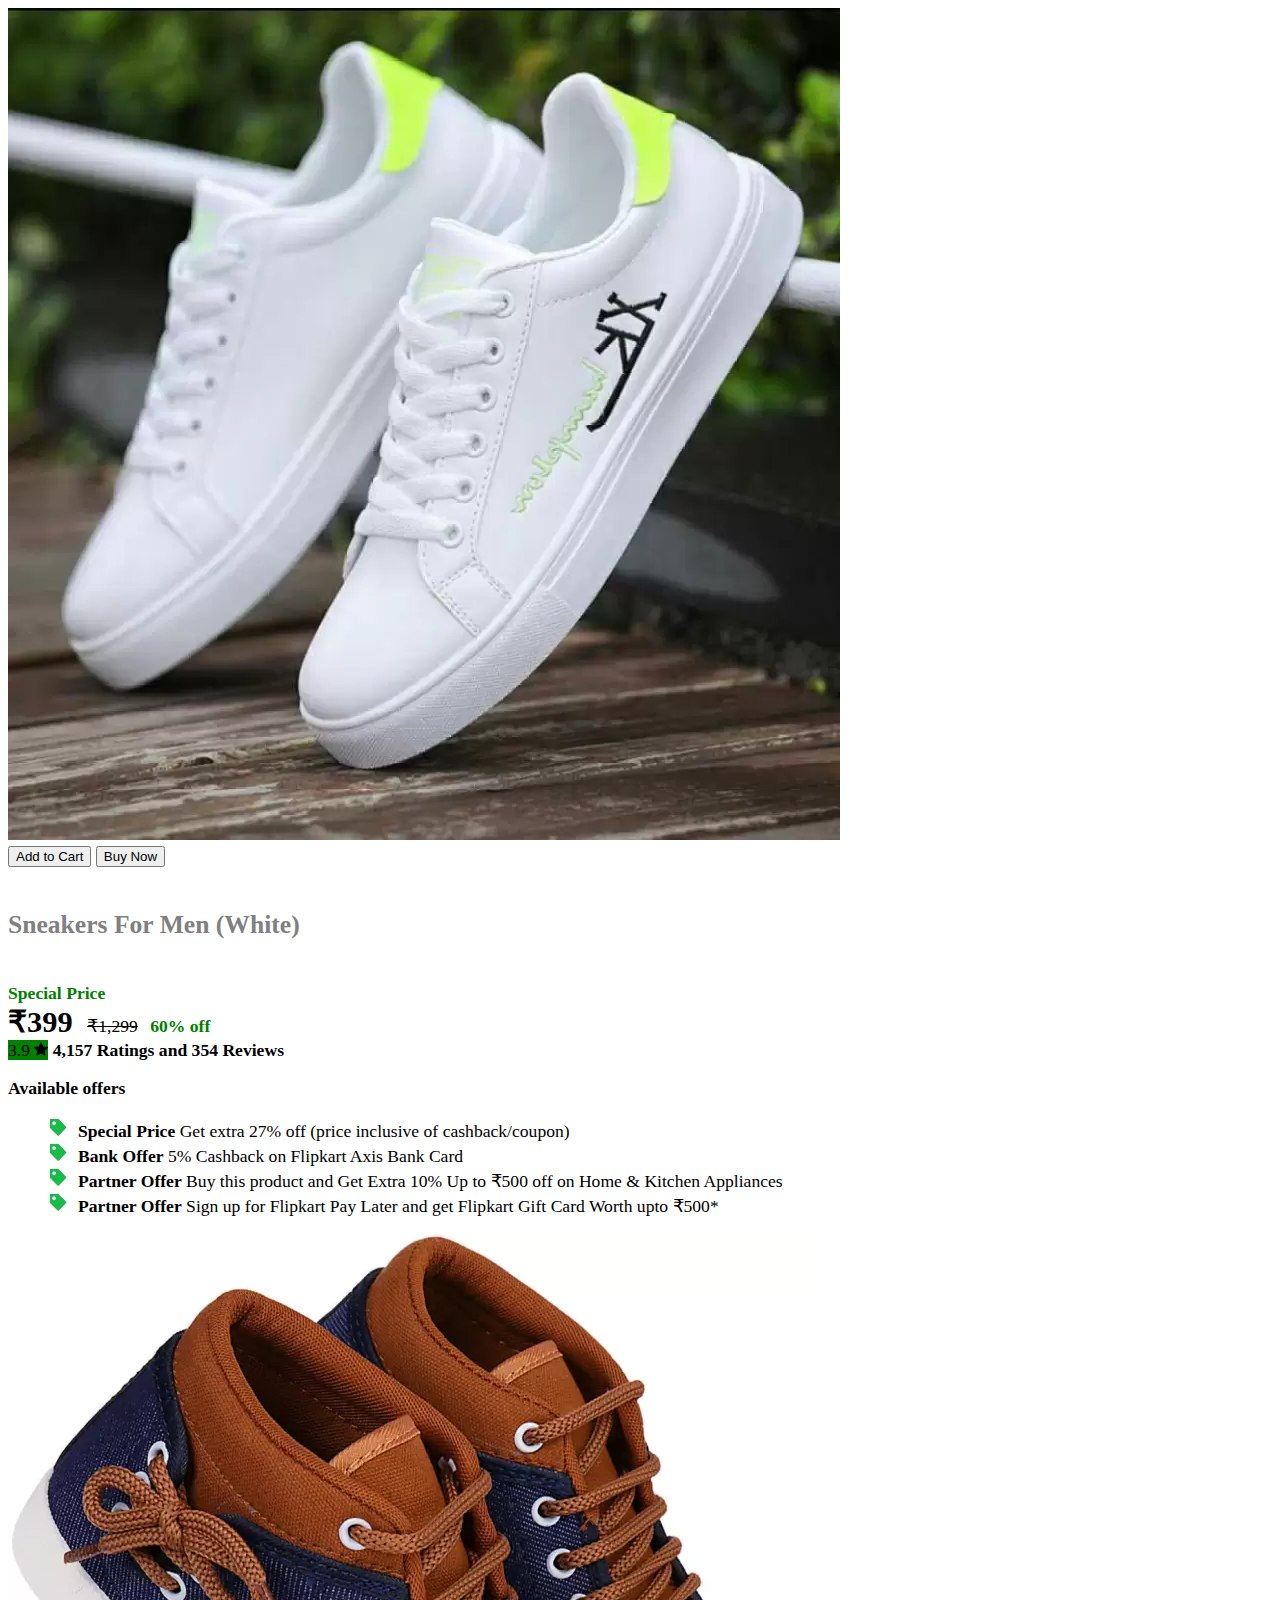
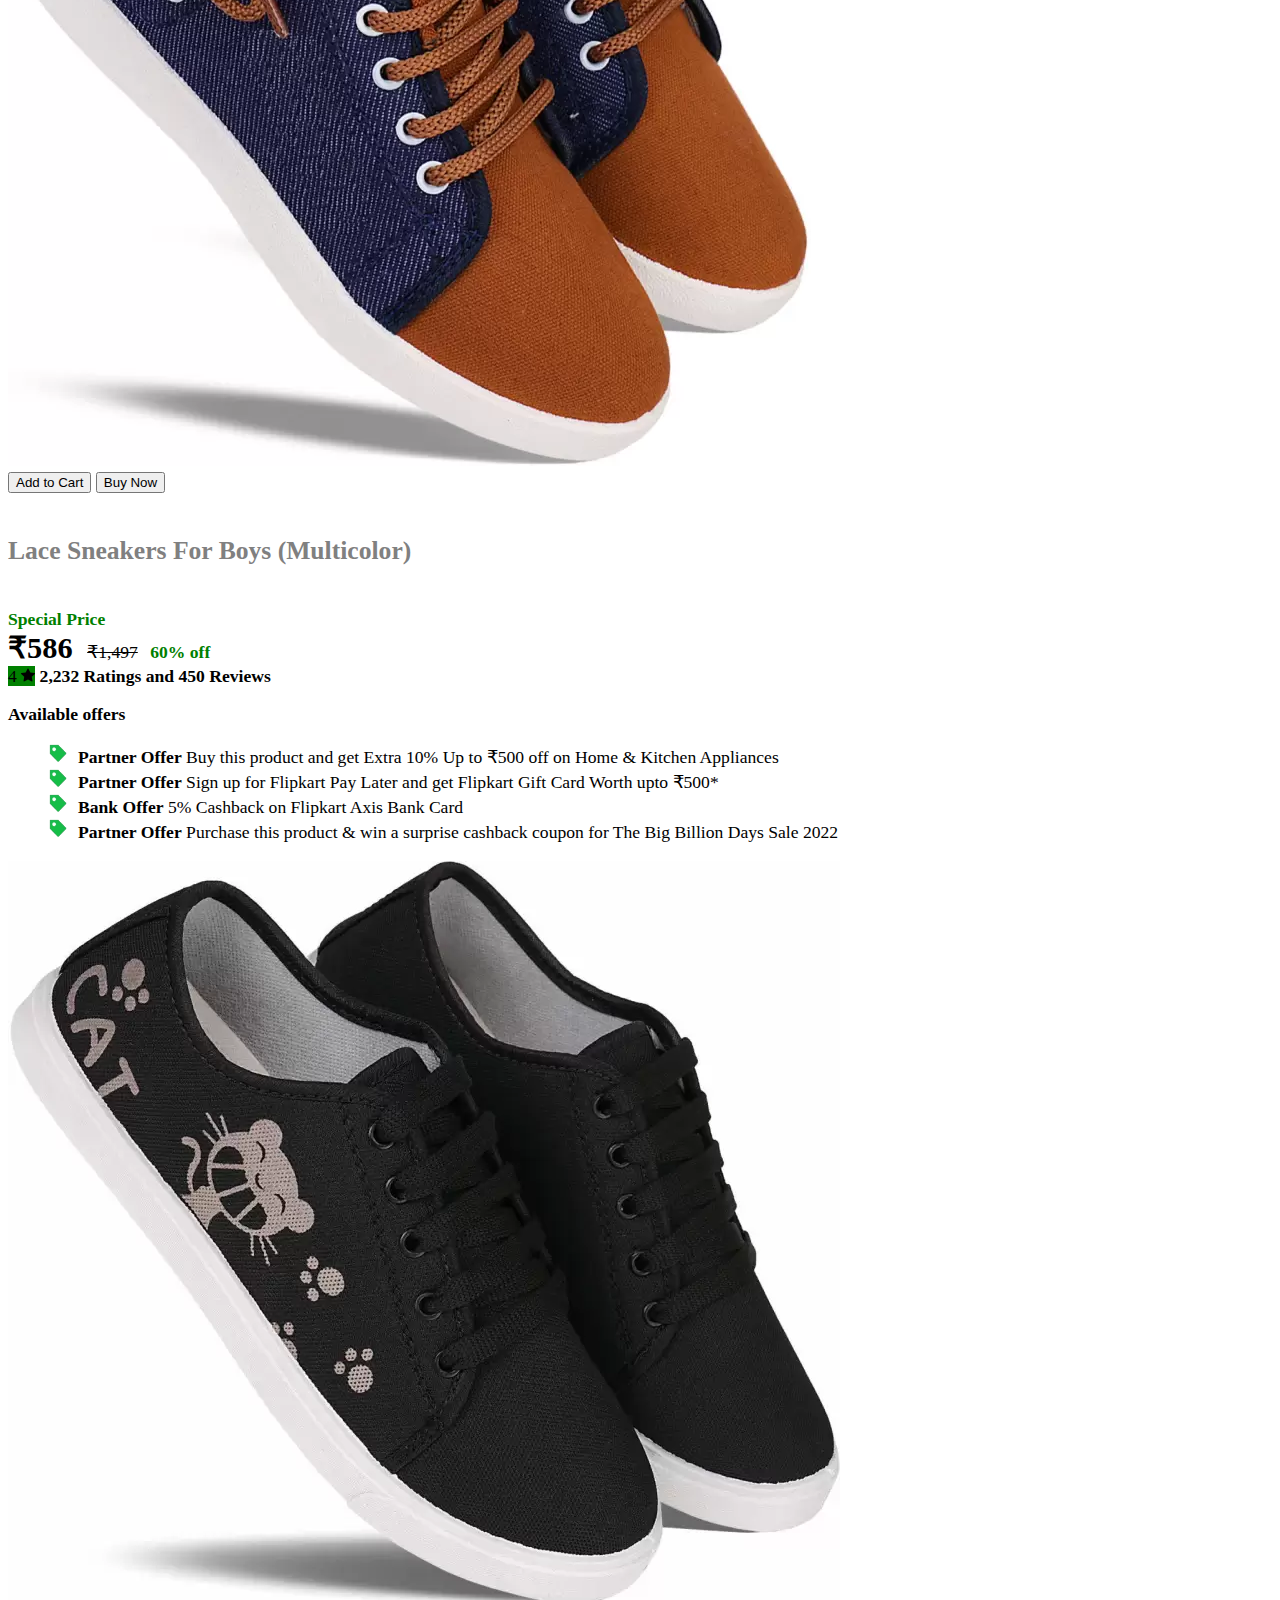
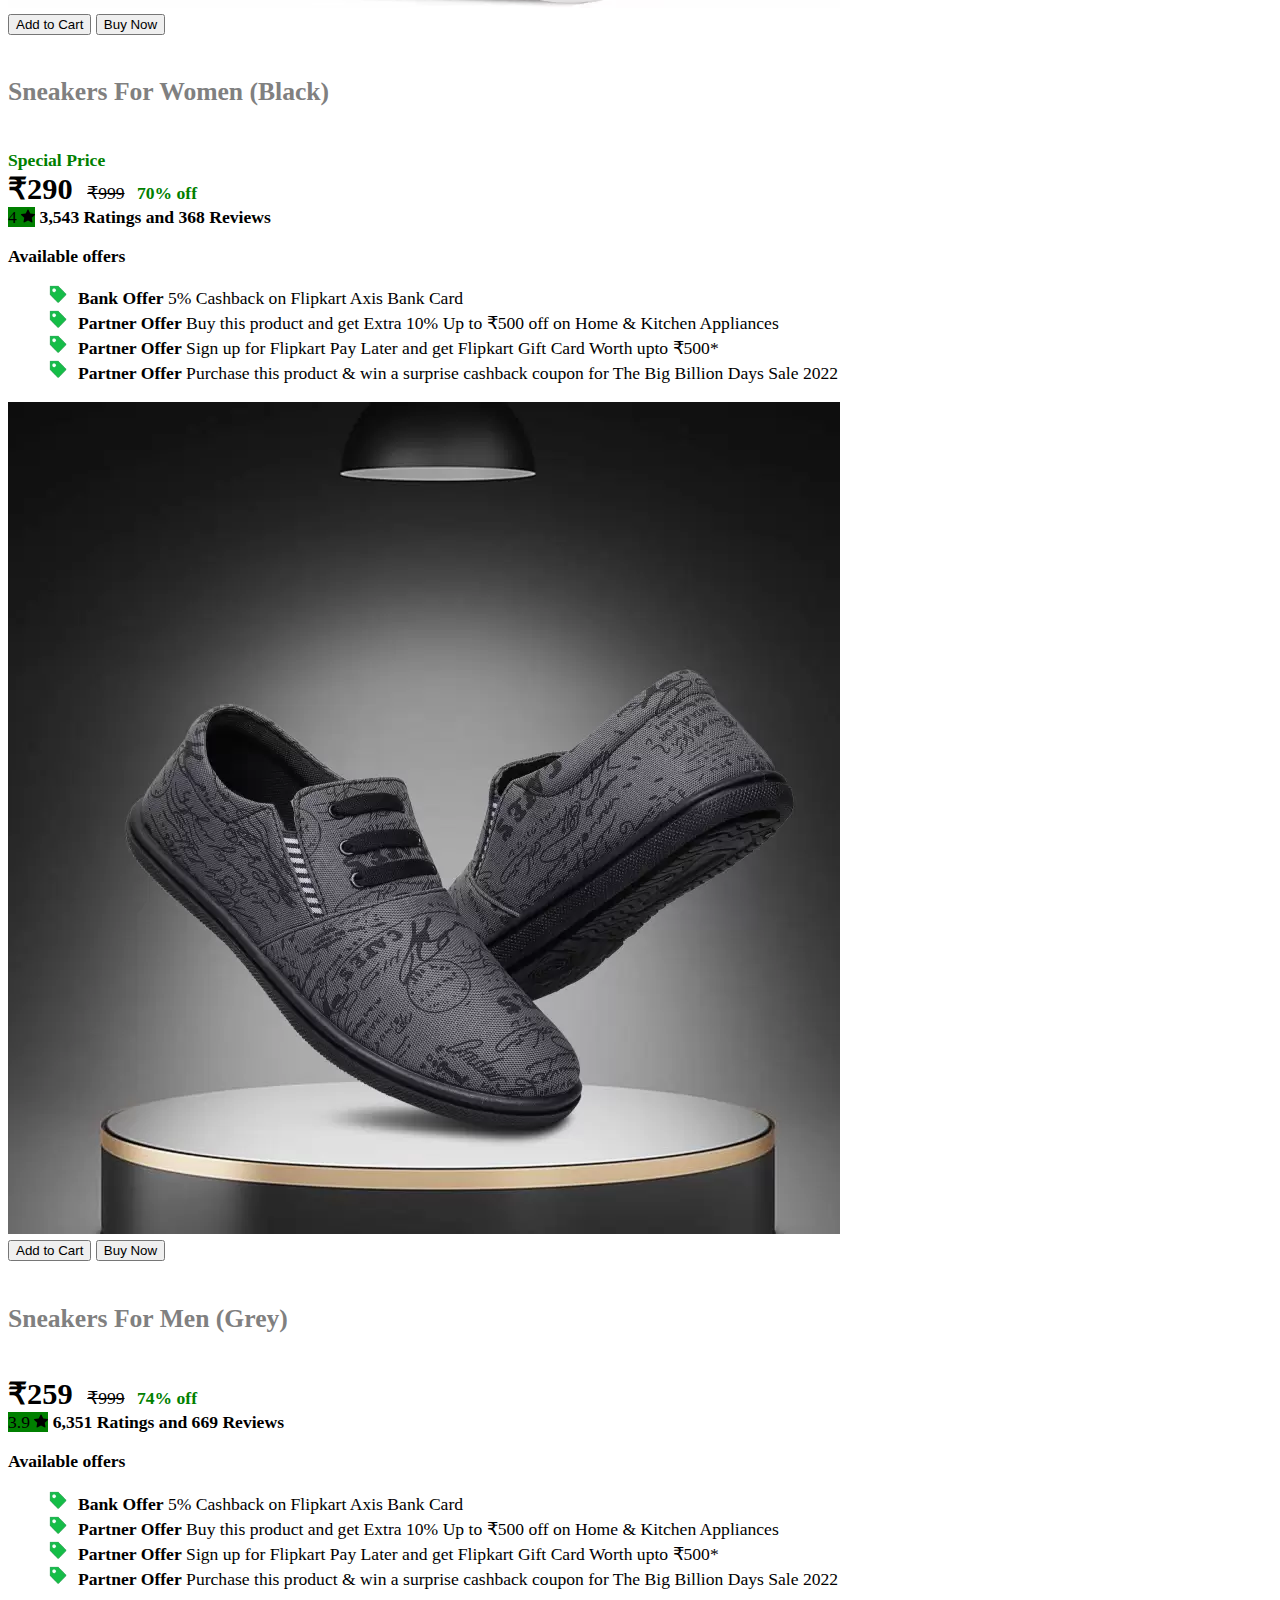
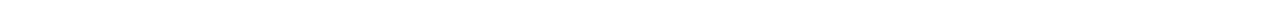
<file: shoes.html>
<!doctype html>
<html lang="en">
  <head>
    <!-- Required meta tags -->
    <meta charset="utf-8">
    <meta name="viewport" content="width=device-width, initial-scale=1">

    <!-- Bootstrap CSS -->
    <link href="https://cdn.jsdelivr.net/npm/bootstrap@5.0.2/dist/css/bootstrap.min.css" rel="stylesheet" integrity="sha384-EVSTQN3/azprG1Anm3QDgpJLIm9Nao0Yz1ztcQTwFspd3yD65VohhpuuCOmLASjC" crossorigin="anonymous">
    <link rel="stylesheet" href="style.css">
    <title>Shoes Price |</title>
  </head>
  <body>
    <div class="container py-5">
        <div class="row">
            <div class="col" >
                <img src="img/shoes1.webp" alt="" class="img-fluid ">
                <div class="">
                    <button type="button" class="btn btn-lg mt-5 me-1 fw-bold border border-warning border-2">Add to Cart</button>  
                    <button type="button" class="btn btn-warning btn-lg mt-5 fw-bold">Buy Now</button>
                </div>
            </div>
            <div class="col-md-9 px-4">
                <h5 class="card-title text-primary">Sneakers For Men (White)</h5>
                <span style="color: green; font-weight: bold;">Special Price</span><br>
                <span style="font-weight: bold; font-size: 1.9rem; margin-right: 7px;">₹399 </span> <span><strike>₹1,299</strike></span> <span style="color: green; font-weight: bold; padding-left: 8px;">  60% off</span><br>                
                <span style="background-color: green;" class="p-1 px-2 text-light fw-bold rounded-3">3.9  <svg xmlns="http://www.w3.org/2000/svg" width="14" height="14" fill="currentColor" class="bi bi-star-fill mb-1" viewBox="0 0 16 16">
                    <path d="M3.612 15.443c-.386.198-.824-.149-.746-.592l.83-4.73L.173 6.765c-.329-.314-.158-.888.283-.95l4.898-.696L7.538.792c.197-.39.73-.39.927 0l2.184 4.327 4.898.696c.441.062.612.636.282.95l-3.522 3.356.83 4.73c.078.443-.36.79-.746.592L8 13.187l-4.389 2.256z"/>
                  </svg></span> 
                <span class="px-2 text-muted"><b> 4,157 Ratings and 354 Reviews</b></span><br>
                <p style="font-weight: bold;" class="pt-4">Available offers</p>
                <ul class="mt-3" style="list-style-type: none;">
                    <li><img src="img/crt.webp" alt="" width="20px" class="py-1" style="margin-right: 10px;"><b>Special Price</b> Get extra 27% off (price inclusive of cashback/coupon)</li>
                    <li><img src="img/crt.webp" alt="" width="20px" class="py-1" style="margin-right: 10px;"><b>Bank Offer</b> 5% Cashback on Flipkart Axis Bank Card</li>
                    <li><img src="img/crt.webp" alt="" width="20px" class="py-2" style="margin-right: 10px;"><b>Partner Offer</b> Buy this product and Get Extra 10% Up to ₹500 off on Home & Kitchen Appliances</li>
                    <li><img src="img/crt.webp" alt="" width="20px" class="py-2" style="margin-right: 10px;"><b>Partner Offer</b> Sign up for Flipkart Pay Later and get Flipkart Gift Card Worth upto ₹500*</li>
                </ul> 
            </div>
        </div>
    </div>

    <div class="container py-5">
        <div class="row">
            <div class="col">
                <img src="img/shoes2.webp" alt="" class="img-fluid ">
                <div class="">
                    <button type="button" class="btn btn-lg mt-5 me-1 fw-bold border border-warning border-2">Add to Cart</button>  
                    <button type="button" class="btn btn-warning btn-lg mt-5 fw-bold">Buy Now</button>
                </div>
            </div>
            <div class="col-md-9 px-4">
                <h5 class="card-title text-primary">Lace Sneakers For Boys (Multicolor)</h5>
                <span style="color: green; font-weight: bold;">Special Price</span><br>
                <span style="font-weight: bold; font-size: 1.9rem; margin-right: 7px;">₹586 </span> <span><strike>₹1,497</strike></span> <span style="color: green; font-weight: bold; padding-left: 8px;">  60% off</span><br>                
                <span style="background-color: green;" class="p-1 px-2 text-light fw-bold rounded-3">4  <svg xmlns="http://www.w3.org/2000/svg" width="14" height="14" fill="currentColor" class="bi bi-star-fill mb-1" viewBox="0 0 16 16">
                    <path d="M3.612 15.443c-.386.198-.824-.149-.746-.592l.83-4.73L.173 6.765c-.329-.314-.158-.888.283-.95l4.898-.696L7.538.792c.197-.39.73-.39.927 0l2.184 4.327 4.898.696c.441.062.612.636.282.95l-3.522 3.356.83 4.73c.078.443-.36.79-.746.592L8 13.187l-4.389 2.256z"/>
                  </svg></span> 
                <span class="px-2 text-muted"><b> 2,232 Ratings and 450 Reviews</b></span><br>
                <p style="font-weight: bold;" class="pt-4">Available offers</p>
                <ul class="mt-3" style="list-style-type: none;">
                    <li><img src="img/crt.webp" alt="" width="20px" class="py-2" style="margin-right: 10px;"><b>Partner Offer</b> Buy this product and get Extra 10% Up to ₹500 off on Home & Kitchen Appliances</li>
                    <li><img src="img/crt.webp" alt="" width="20px" class="py-2" style="margin-right: 10px;"><b>Partner Offer</b> Sign up for Flipkart Pay Later and get Flipkart Gift Card Worth upto ₹500*</li>
                    <li><img src="img/crt.webp" alt="" width="20px" class="py-1" style="margin-right: 10px;"><b>Bank Offer</b> 5% Cashback on Flipkart Axis Bank Card</li>
                    <li><img src="img/crt.webp" alt="" width="20px" class="py-2" style="margin-right: 10px;"><b>Partner Offer</b> Purchase this product & win a surprise cashback coupon for The Big Billion Days Sale 2022</li>
                </ul> 
            </div>
        </div>
    </div>

    <div class="container py-5">
        <div class="row">
            <div class="col">
                <img src="img/shoes3.webp" alt="" class="img-fluid ">
                <div class="">
                    <button type="button" class="btn btn-lg mt-5 me-1 fw-bold border border-warning border-2">Add to Cart</button>  
                    <button type="button" class="btn btn-warning btn-lg mt-5 fw-bold">Buy Now</button>
                </div>
            </div>
            <div class="col-md-9 px-4">
                <h5 class="card-title text-primary">Sneakers For Women (Black)</h5>
                <span style="color: green; font-weight: bold;">Special Price</span><br>
                <span style="font-weight: bold; font-size: 1.9rem; margin-right: 7px;">₹290 </span> <span><strike>₹999</strike></span> <span style="color: green; font-weight: bold; padding-left: 8px;">  70% off</span><br>                
                <span style="background-color: green;" class="p-1 px-2 text-light fw-bold rounded-3">4  <svg xmlns="http://www.w3.org/2000/svg" width="14" height="14" fill="currentColor" class="bi bi-star-fill mb-1" viewBox="0 0 16 16">
                    <path d="M3.612 15.443c-.386.198-.824-.149-.746-.592l.83-4.73L.173 6.765c-.329-.314-.158-.888.283-.95l4.898-.696L7.538.792c.197-.39.73-.39.927 0l2.184 4.327 4.898.696c.441.062.612.636.282.95l-3.522 3.356.83 4.73c.078.443-.36.79-.746.592L8 13.187l-4.389 2.256z"/>
                  </svg></span> 
                <span class="px-2 text-muted"><b> 3,543 Ratings and 368 Reviews</b></span><br>
                <p style="font-weight: bold;" class="pt-4">Available offers</p>
                <ul class="mt-3" style="list-style-type: none;">
                    <li><img src="img/crt.webp" alt="" width="20px" class="py-1" style="margin-right: 10px;"><b>Bank Offer</b> 5% Cashback on Flipkart Axis Bank Card</li>
                    <li><img src="img/crt.webp" alt="" width="20px" class="py-2" style="margin-right: 10px;"><b>Partner Offer</b> Buy this product and get Extra 10% Up to ₹500 off on Home & Kitchen Appliances</li>
                    <li><img src="img/crt.webp" alt="" width="20px" class="py-2" style="margin-right: 10px;"><b>Partner Offer</b> Sign up for Flipkart Pay Later and get Flipkart Gift Card Worth upto ₹500*</li>
                    <li><img src="img/crt.webp" alt="" width="20px" class="py-2" style="margin-right: 10px;"><b>Partner Offer</b> Purchase this product & win a surprise cashback coupon for The Big Billion Days Sale 2022</li>
                </ul> 
            </div>
        </div>
    </div>

    <div class="container py-5">
        <div class="row">
            <div class="col">
                <img src="img/shoes4.webp" alt="" class="img-fluid ">
                <div class="">
                    <button type="button" class="btn btn-lg mt-5 me-1 fw-bold border border-warning border-2">Add to Cart</button>  
                    <button type="button" class="btn btn-warning btn-lg mt-5 fw-bold">Buy Now</button>
                </div>
            </div>
            <div class="col-md-9 px-4">
                <h5 class="card-title text-primary">Sneakers For Men (Grey)</h5>
                <!-- <p style="color: green; font-weight: bold;">Special Price</p> -->
                <span style="font-weight: bold; font-size: 1.9rem; margin-right: 7px;">₹259 </span> <span><strike>₹999</strike></span> <span style="color: green; font-weight: bold; padding-left: 8px;">  74% off</span><br>                
                <span style="background-color: green;" class="p-1 px-2 text-light fw-bold rounded-3">3.9  <svg xmlns="http://www.w3.org/2000/svg" width="14" height="14" fill="currentColor" class="bi bi-star-fill mb-1" viewBox="0 0 16 16">
                    <path d="M3.612 15.443c-.386.198-.824-.149-.746-.592l.83-4.73L.173 6.765c-.329-.314-.158-.888.283-.95l4.898-.696L7.538.792c.197-.39.73-.39.927 0l2.184 4.327 4.898.696c.441.062.612.636.282.95l-3.522 3.356.83 4.73c.078.443-.36.79-.746.592L8 13.187l-4.389 2.256z"/>
                  </svg></span> 
                <span class="px-2 text-muted"><b> 6,351 Ratings and 669 Reviews</b></span><br>
                <p style="font-weight: bold;" class="pt-4">Available offers</p>
                <ul class="mt-3" style="list-style-type: none;">
                    <li><img src="img/crt.webp" alt="" width="20px" class="py-1" style="margin-right: 10px;"><b>Bank Offer</b> 5% Cashback on Flipkart Axis Bank Card</li>
                    <li><img src="img/crt.webp" alt="" width="20px" class="py-2" style="margin-right: 10px;"><b>Partner Offer</b> Buy this product and get Extra 10% Up to ₹500 off on Home & Kitchen Appliances</li>
                    <li><img src="img/crt.webp" alt="" width="20px" class="py-2" style="margin-right: 10px;"><b>Partner Offer</b> Sign up for Flipkart Pay Later and get Flipkart Gift Card Worth upto ₹500*</li>
                    <li><img src="img/crt.webp" alt="" width="20px" class="py-2" style="margin-right: 10px;"><b>Partner Offer</b> Purchase this product & win a surprise cashback coupon for The Big Billion Days Sale 2022</li>
                </ul> 
            </div>
        </div>
    </div>
    

    <!-- Option 1: Bootstrap Bundle with Popper -->
    <script src="https://cdn.jsdelivr.net/npm/bootstrap@5.0.2/dist/js/bootstrap.bundle.min.js" integrity="sha384-MrcW6ZMFYlzcLA8Nl+NtUVF0sA7MsXsP1UyJoMp4YLEuNSfAP+JcXn/tWtIaxVXM" crossorigin="anonymous"></script>

  </body>
</html>
</file>
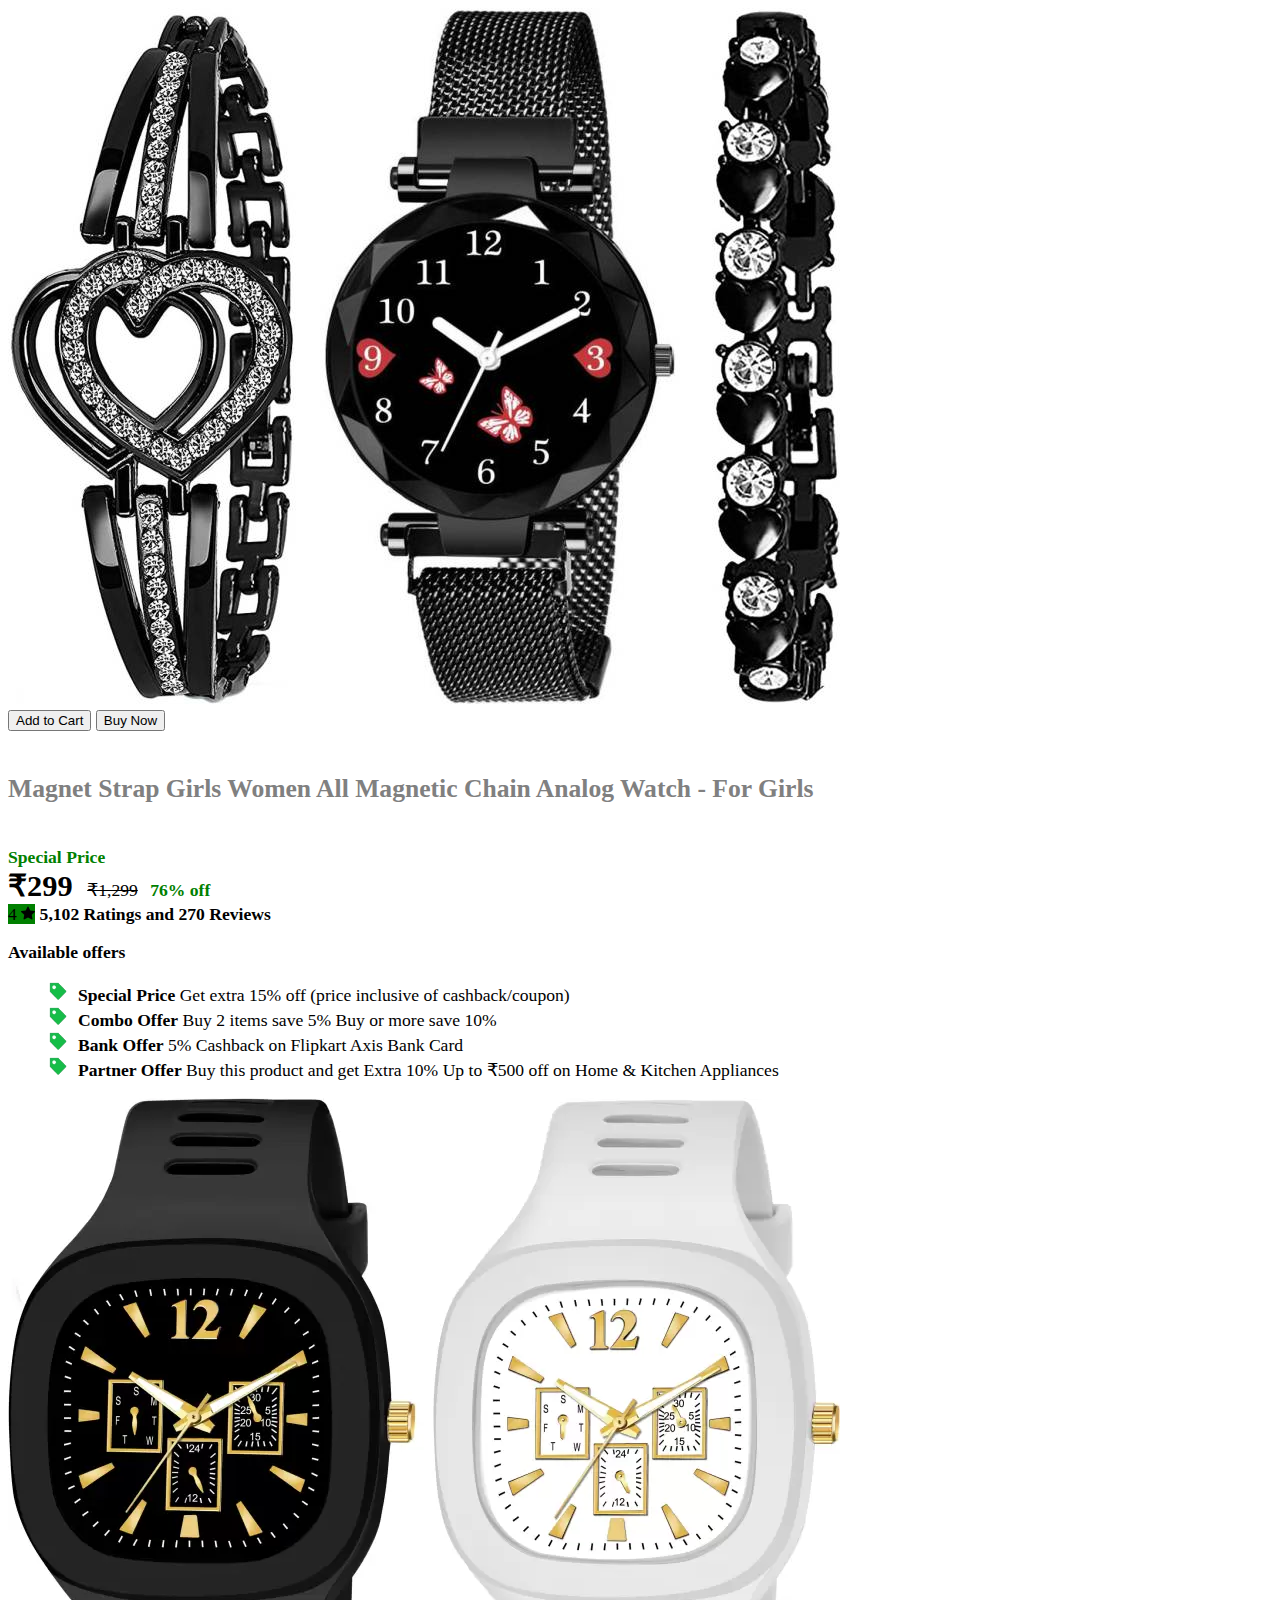
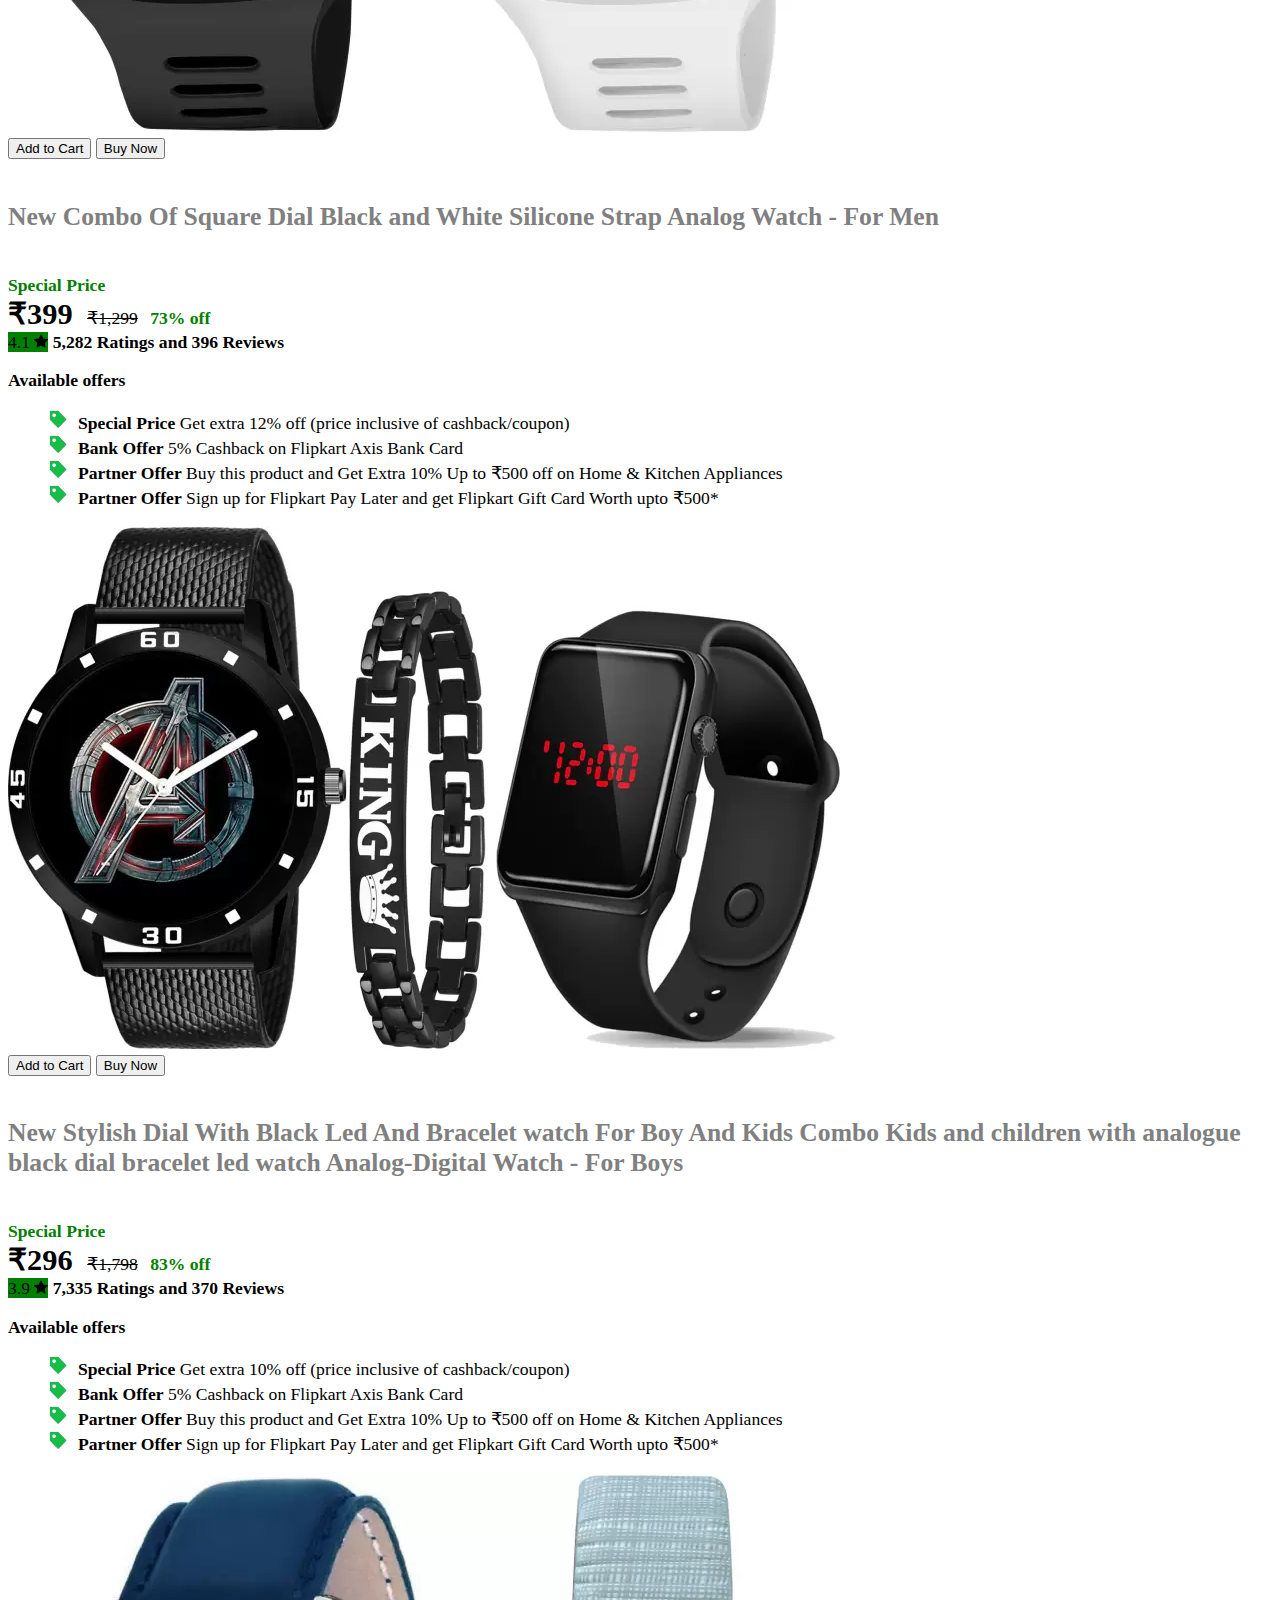
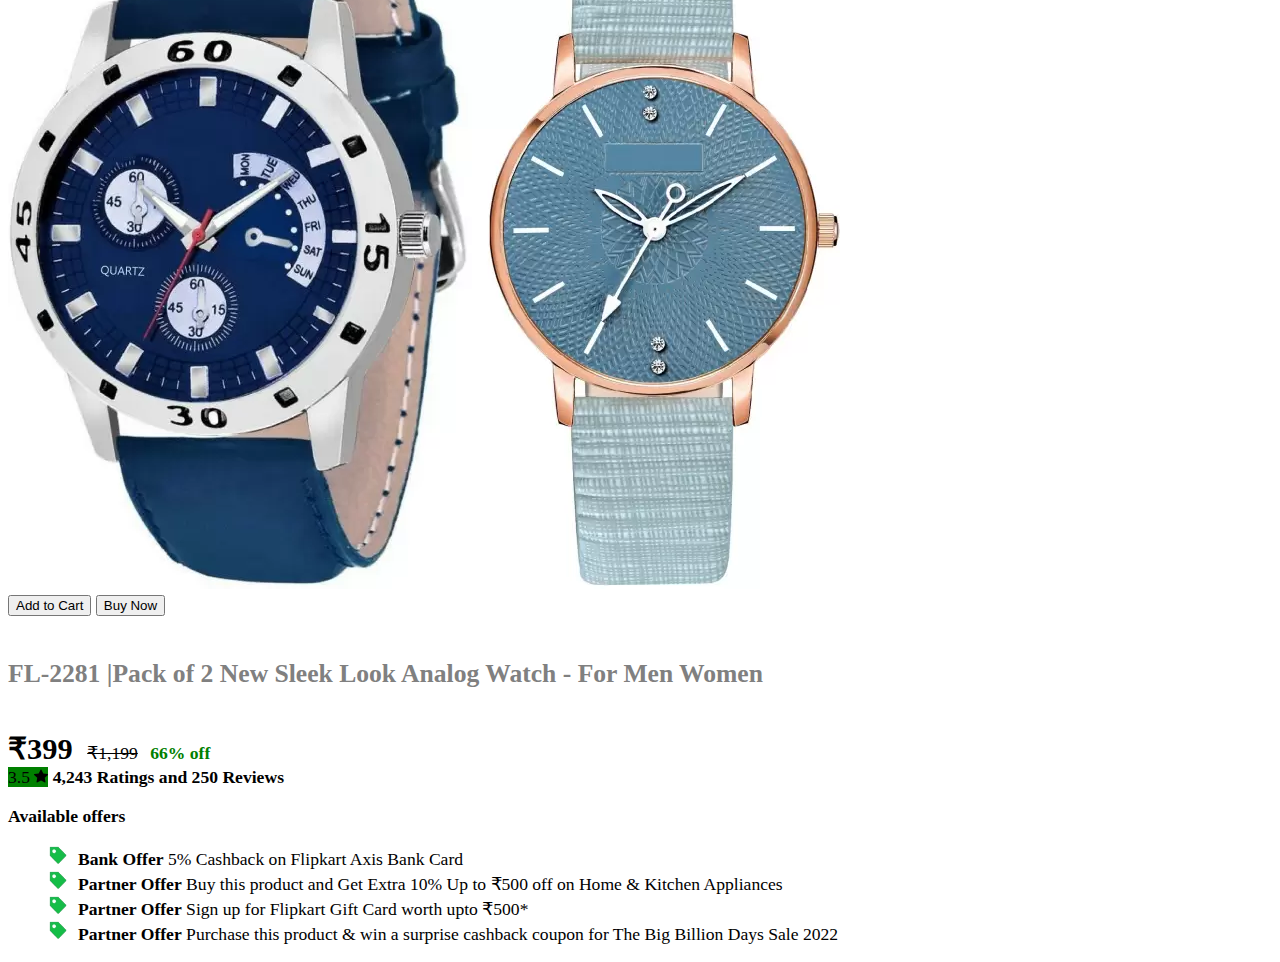
<file: watch.html>
<!doctype html>
<html lang="en">
  <head>
    <!-- Required meta tags -->
    <meta charset="utf-8">
    <meta name="viewport" content="width=device-width, initial-scale=1">

    <!-- Bootstrap CSS -->
    <link href="https://cdn.jsdelivr.net/npm/bootstrap@5.0.2/dist/css/bootstrap.min.css" rel="stylesheet" integrity="sha384-EVSTQN3/azprG1Anm3QDgpJLIm9Nao0Yz1ztcQTwFspd3yD65VohhpuuCOmLASjC" crossorigin="anonymous">
    <link rel="stylesheet" href="style.css">
    <title>Watch Price !</title>
  </head>
  <body>
    <div class="container py-5">
        <div class="row">
            <div class="col">
                <img src="img/watch1.jpeg" alt="" class="img-fluid ">
                <div class="">
                    <button type="button" class="btn btn-lg mt-5 me-1 fw-bold border border-warning border-2">Add to Cart</button>  
                    <button type="button" class="btn btn-warning btn-lg mt-5 fw-bold">Buy Now</button>
                </div>
            </div>
            <div class="col-md-9 px-4">
                <h5 class="card-title text-primary">Magnet Strap Girls Women All Magnetic Chain Analog Watch - For Girls</h5>
                <span style="color: green; font-weight: bold;">Special Price</span><br>
                <span style="font-weight: bold; font-size: 1.9rem; margin-right: 7px;">₹299 </span> <span><strike>₹1,299</strike></span> <span style="color: green; font-weight: bold; padding-left: 8px;">  76% off</span><br>                
                <span style="background-color: green;" class="p-1 px-2 text-light fw-bold rounded-3">4  <svg xmlns="http://www.w3.org/2000/svg" width="14" height="14" fill="currentColor" class="bi bi-star-fill mb-1" viewBox="0 0 16 16">
                    <path d="M3.612 15.443c-.386.198-.824-.149-.746-.592l.83-4.73L.173 6.765c-.329-.314-.158-.888.283-.95l4.898-.696L7.538.792c.197-.39.73-.39.927 0l2.184 4.327 4.898.696c.441.062.612.636.282.95l-3.522 3.356.83 4.73c.078.443-.36.79-.746.592L8 13.187l-4.389 2.256z"/>
                  </svg></span> 
                <span class="px-2 text-muted"><b> 5,102 Ratings and 270 Reviews</b></span><br>
                <p style="font-weight: bold;" class="pt-4">Available offers</p>
                <ul class="mt-3" style="list-style-type: none;">
                    <li><img src="img/crt.webp" alt="" width="20px" class="py-1" style="margin-right: 10px;"><b>Special Price</b> Get extra 15% off (price inclusive of cashback/coupon)</li>
                    <li><img src="img/crt.webp" alt="" width="20px" class="py-2" style="margin-right: 10px;"><b>Combo Offer</b> Buy 2 items save 5% Buy or more save 10% </li>
                    <li><img src="img/crt.webp" alt="" width="20px" class="py-1" style="margin-right: 10px;"><b>Bank Offer</b> 5% Cashback on Flipkart Axis Bank Card</li>
                    <li><img src="img/crt.webp" alt="" width="20px" class="py-2" style="margin-right: 10px;"><b>Partner Offer</b> Buy this product and get Extra 10% Up to ₹500 off on Home & Kitchen Appliances</li>
                </ul> 
            </div>
        </div>
    </div>

    <div class="container py-5">
        <div class="row">
            <div class="col">
                <img src="img/watch2.webp" alt="" class="img-fluid ">
                <div class="">
                    <button type="button" class="btn btn-lg mt-5 me-1 fw-bold border border-warning border-2">Add to Cart</button>  
                    <button type="button" class="btn btn-warning btn-lg mt-5 fw-bold">Buy Now</button>
                </div>
            </div>
            <div class="col-md-9 px-4">
                <h5 class="card-title text-primary">New Combo Of Square Dial Black and White Silicone Strap Analog Watch - For Men</h5>
                <span style="color: green; font-weight: bold;">Special Price</span><br>
                <span style="font-weight: bold; font-size: 1.9rem; margin-bottom: 10px; margin-right: 7px;">₹399 </span> <span><strike>₹1,299</strike></span> <span style="color: green; font-weight: bold; padding-left: 8px;">  73% off</span><br>                
                <span style="background-color: green;" class="p-1 px-2 text-light fw-bold rounded-3">4.1  <svg xmlns="http://www.w3.org/2000/svg" width="14" height="14" fill="currentColor" class="bi bi-star-fill mb-1" viewBox="0 0 16 16">
                    <path d="M3.612 15.443c-.386.198-.824-.149-.746-.592l.83-4.73L.173 6.765c-.329-.314-.158-.888.283-.95l4.898-.696L7.538.792c.197-.39.73-.39.927 0l2.184 4.327 4.898.696c.441.062.612.636.282.95l-3.522 3.356.83 4.73c.078.443-.36.79-.746.592L8 13.187l-4.389 2.256z"/>
                  </svg></span> 
                <span class="px-2 text-muted"><b> 5,282 Ratings and 396 Reviews</b></span><br>
                <p style="font-weight: bold;" class="pt-4">Available offers</p>
                <ul class="mt-3" style="list-style-type: none;">
                    <li><img src="img/crt.webp" alt="" width="20px" class="py-1" style="margin-right: 10px;"><b>Special Price</b> Get extra 12% off (price inclusive of cashback/coupon)</li>
                    <!-- <li><img src="img/crt.webp" alt="" width="20px" class="py-2" style="margin-right: 10px;"><b>Combo Offer</b> Buy 2 items save 5% Buy or more save 10% </li> -->
                    <li><img src="img/crt.webp" alt="" width="20px" class="py-1" style="margin-right: 10px;"><b>Bank Offer</b> 5% Cashback on Flipkart Axis Bank Card</li>
                    <li><img src="img/crt.webp" alt="" width="20px" class="py-2" style="margin-right: 10px;"><b>Partner Offer</b> Buy this product and Get Extra 10% Up to ₹500 off on Home & Kitchen Appliances</li>
                    <li><img src="img/crt.webp" alt="" width="20px" class="py-2" style="margin-right: 10px;"><b>Partner Offer</b> Sign up for Flipkart Pay Later and get Flipkart Gift Card Worth upto ₹500*</li>
                </ul> 
            </div>
        </div>
    </div>

    <div class="container py-5">
        <div class="row">
            <div class="col">
                <img src="img/watch3.webp" alt="" class="img-fluid">
                <div class="">
                    <button type="button" class="btn btn-lg mt-5 me-1 fw-bold border border-warning border-2">Add to Cart</button>  
                    <button type="button" class="btn btn-warning btn-lg mt-5 fw-bold">Buy Now</button>
                </div>
            </div>
            <div class="col-md-9 px-4">
                <h5 class="card-title text-primary">New Stylish Dial With Black Led And Bracelet watch For Boy And Kids Combo Kids and children with analogue black dial bracelet led watch Analog-Digital Watch - For Boys</h5>
                <span style="color: green; font-weight: bold;">Special Price</span><br>
                <span style="font-weight: bold; font-size: 1.9rem; margin-bottom: 10px; margin-right: 7px;">₹296 </span> <span><strike>₹1,798</strike></span> <span style="color: green; font-weight: bold; padding-left: 8px;">  83% off</span><br>                
                <span style="background-color: green;" class="p-1 px-2 text-light fw-bold rounded-3">3.9  <svg xmlns="http://www.w3.org/2000/svg" width="14" height="14" fill="currentColor" class="bi bi-star-fill mb-1" viewBox="0 0 16 16">
                    <path d="M3.612 15.443c-.386.198-.824-.149-.746-.592l.83-4.73L.173 6.765c-.329-.314-.158-.888.283-.95l4.898-.696L7.538.792c.197-.39.73-.39.927 0l2.184 4.327 4.898.696c.441.062.612.636.282.95l-3.522 3.356.83 4.73c.078.443-.36.79-.746.592L8 13.187l-4.389 2.256z"/>
                  </svg></span> 
                <span class="px-2 text-muted"><b> 7,335 Ratings and 370 Reviews</b></span><br>
                <p style="font-weight: bold;" class="pt-4">Available offers</p>
                <ul class="mt-3" style="list-style-type: none;">
                    <li><img src="img/crt.webp" alt="" width="20px" class="py-1" style="margin-right: 10px;"><b>Special Price</b> Get extra 10% off (price inclusive of cashback/coupon)</li>
                    <!-- <li><img src="img/crt.webp" alt="" width="20px" class="py-2" style="margin-right: 10px;"><b>Combo Offer</b> Buy 2 items save 5% Buy or more save 10% </li> -->
                    <li><img src="img/crt.webp" alt="" width="20px" class="py-1" style="margin-right: 10px;"><b>Bank Offer</b> 5% Cashback on Flipkart Axis Bank Card</li>
                    <li><img src="img/crt.webp" alt="" width="20px" class="py-2" style="margin-right: 10px;"><b>Partner Offer</b> Buy this product and Get Extra 10% Up to ₹500 off on Home & Kitchen Appliances</li>
                    <li><img src="img/crt.webp" alt="" width="20px" class="py-2" style="margin-right: 10px;"><b>Partner Offer</b> Sign up for Flipkart Pay Later and get Flipkart Gift Card Worth upto ₹500*</li>
                </ul> 
            </div>
        </div>
    </div>

    <div class="container py-5">
        <div class="row">
            <div class="col">
                <img src="img/watch4.webp" alt="" class="img-fluid">
                <div class="">
                    <button type="button" class="btn btn-lg mt-5 me-1 fw-bold border border-warning border-2">Add to Cart</button>  
                    <button type="button" class="btn btn-warning btn-lg mt-5 fw-bold">Buy Now</button>
                </div>
            </div>
            <div class="col-md-9 px-4">
                <h5 class="card-title text-primary">FL-2281 |Pack of 2 New Sleek Look Analog Watch - For Men Women</h5>
                <span style="font-weight: bold; font-size: 1.9rem; margin-bottom: 10px; margin-right: 7px;">₹399 </span> <span><strike>₹1,199</strike></span> <span style="color: green; font-weight: bold; padding-left: 8px;">  66% off</span><br>                
                <span style="background-color: green;" class="p-1 px-2 text-light fw-bold rounded-3">3.5  <svg xmlns="http://www.w3.org/2000/svg" width="14" height="14" fill="currentColor" class="bi bi-star-fill mb-1" viewBox="0 0 16 16">
                    <path d="M3.612 15.443c-.386.198-.824-.149-.746-.592l.83-4.73L.173 6.765c-.329-.314-.158-.888.283-.95l4.898-.696L7.538.792c.197-.39.73-.39.927 0l2.184 4.327 4.898.696c.441.062.612.636.282.95l-3.522 3.356.83 4.73c.078.443-.36.79-.746.592L8 13.187l-4.389 2.256z"/>
                </svg></span>  
                <!-- <p style="color: blueviolet; font-weight: bold;" class="py-1">Be the first to Review this product</p> -->
                <span class="px-2 text-muted"><b> 4,243 Ratings and 250 Reviews</b></span><br>
                <p style="font-weight: bold;" class="pt-4">Available offers</p>
                <ul class="mt-3" style="list-style-type: none;">
                    <li><img src="img/crt.webp" alt="" width="20px" class="py-2" style="margin-right: 10px;"><b>Bank Offer</b> 5% Cashback on Flipkart Axis Bank Card</li>
                    <!-- <li><img src="img/crt.webp" alt="" width="20px" class="py-1" style="margin-right: 10px;"><b>Special Price</b> Get extra 15% off (pice inclusive of cashback/coupon)</li> -->
                    <!-- <li><img src="img/crt.webp" alt="" width="20px" class="py-2" style="margin-right: 10px;"><b>Combo Offer</b> Buy 2 items save 5% Buy or more save 10% </li> -->
                    <li><img src="img/crt.webp" alt="" width="20px" class="py-1" style="margin-right: 10px;"><b>Partner Offer</b> Buy this product and Get Extra 10% Up to ₹500 off on Home & Kitchen Appliances</li>
                    <li><img src="img/crt.webp" alt="" width="20px" class="py-1" style="margin-right: 10px;"><b>Partner Offer</b> Sign up for Flipkart Gift Card worth upto ₹500*</li>
                    <li><img src="img/crt.webp" alt="" width="20px" class="py-1" style="margin-right: 10px;"><b>Partner Offer</b> Purchase this product & win  a surprise cashback coupon for The Big Billion Days Sale 2022</li>
                </ul> 
            </div>
        </div>
    </div>

    <!-- Option 1: Bootstrap Bundle with Popper -->
    <script src="https://cdn.jsdelivr.net/npm/bootstrap@5.0.2/dist/js/bootstrap.bundle.min.js" integrity="sha384-MrcW6ZMFYlzcLA8Nl+NtUVF0sA7MsXsP1UyJoMp4YLEuNSfAP+JcXn/tWtIaxVXM" crossorigin="anonymous"></script>

  </body>
</html>
</file>
<file: style.css>
body{
    font-family: 'EB Garamond', serif;
    /* font-family: Roboto,Arial,sans-serif; */
    font-size: 1.1rem;
}
.navigation{
    background-color: black;
}
.nav1{
    padding-right: 100px;
}
.navbar-brand{
    font-family: 'Pacifico', cursive;
}
.nav-link{
    font-size: 1.6rem;
    font-family: 'Oleo Script Swash Caps', cursive;
    color: white;
    margin-left: 20px;
}
.nav-link:hover{
    color: yellow;
}
.subNav{
    /* background-color: rgb(92, 91, 33); */
    /* background-color: black; */
}
.navMenu{
    list-style-type: none;
}
.navMenu li a{
    text-decoration: none;
    font-family: 'Oleo Script Swash Caps', cursive;
    font-size: 1.4rem;
    /* color: rgb(13, 155, 108); */
    color: black;
}
h2{
    font-size: 2rem;
    font-family: Roboto,Arial,sans-serif; 
    line-height: 32px;
    font-weight: 500;
}
.text-center{
    font-family: 'Archivo Black', sans-serif;
}
.Social-media li{
    list-style-type: none;
    padding-left: 10px;
    padding-bottom: 10px;
}
.Social-media li a{
    text-decoration: none;
    color: white;
}
.footer-text li{
    list-style-type: none;
    padding-bottom: 10px;
}
.footer-text li a{
    text-decoration: none;
    color: white;
}
.card-title{
    color: gray;
    font-size: 1.6rem;
}
.email_input{
    /* background-color: black; */
    color: gainsboro;
    font-size: 1.1rem;
}
.card-text{
    color: white;
    padding-bottom: 10px;
}
/* About Page */
.aboutText{
    font-size: 20px;
    font-weight: 600;
}
.aboutHead{
    font-size: 32px;
    font-weight: 700;
}
.aboutRow2{
    margin-top: 80px;
}
/* Conact Page */
.contactHead{
    background-color: rgb(47, 168, 216);
    font-family: 'Archivo Black', sans-serif;
}
.contactText{
    font-size: 22px;
}
.contactForm{
    font-size: 1.6rem;
    font-weight: 600;
}
.contactText2{
    font-size: 1.2rem;
    font-weight: 500;
}
.formBox{
    border: 2px solid purple;
    border-radius: 10px;
}
.btnName{
    font-weight: 500;
    font-size: 1.2rem;
}
</file>
